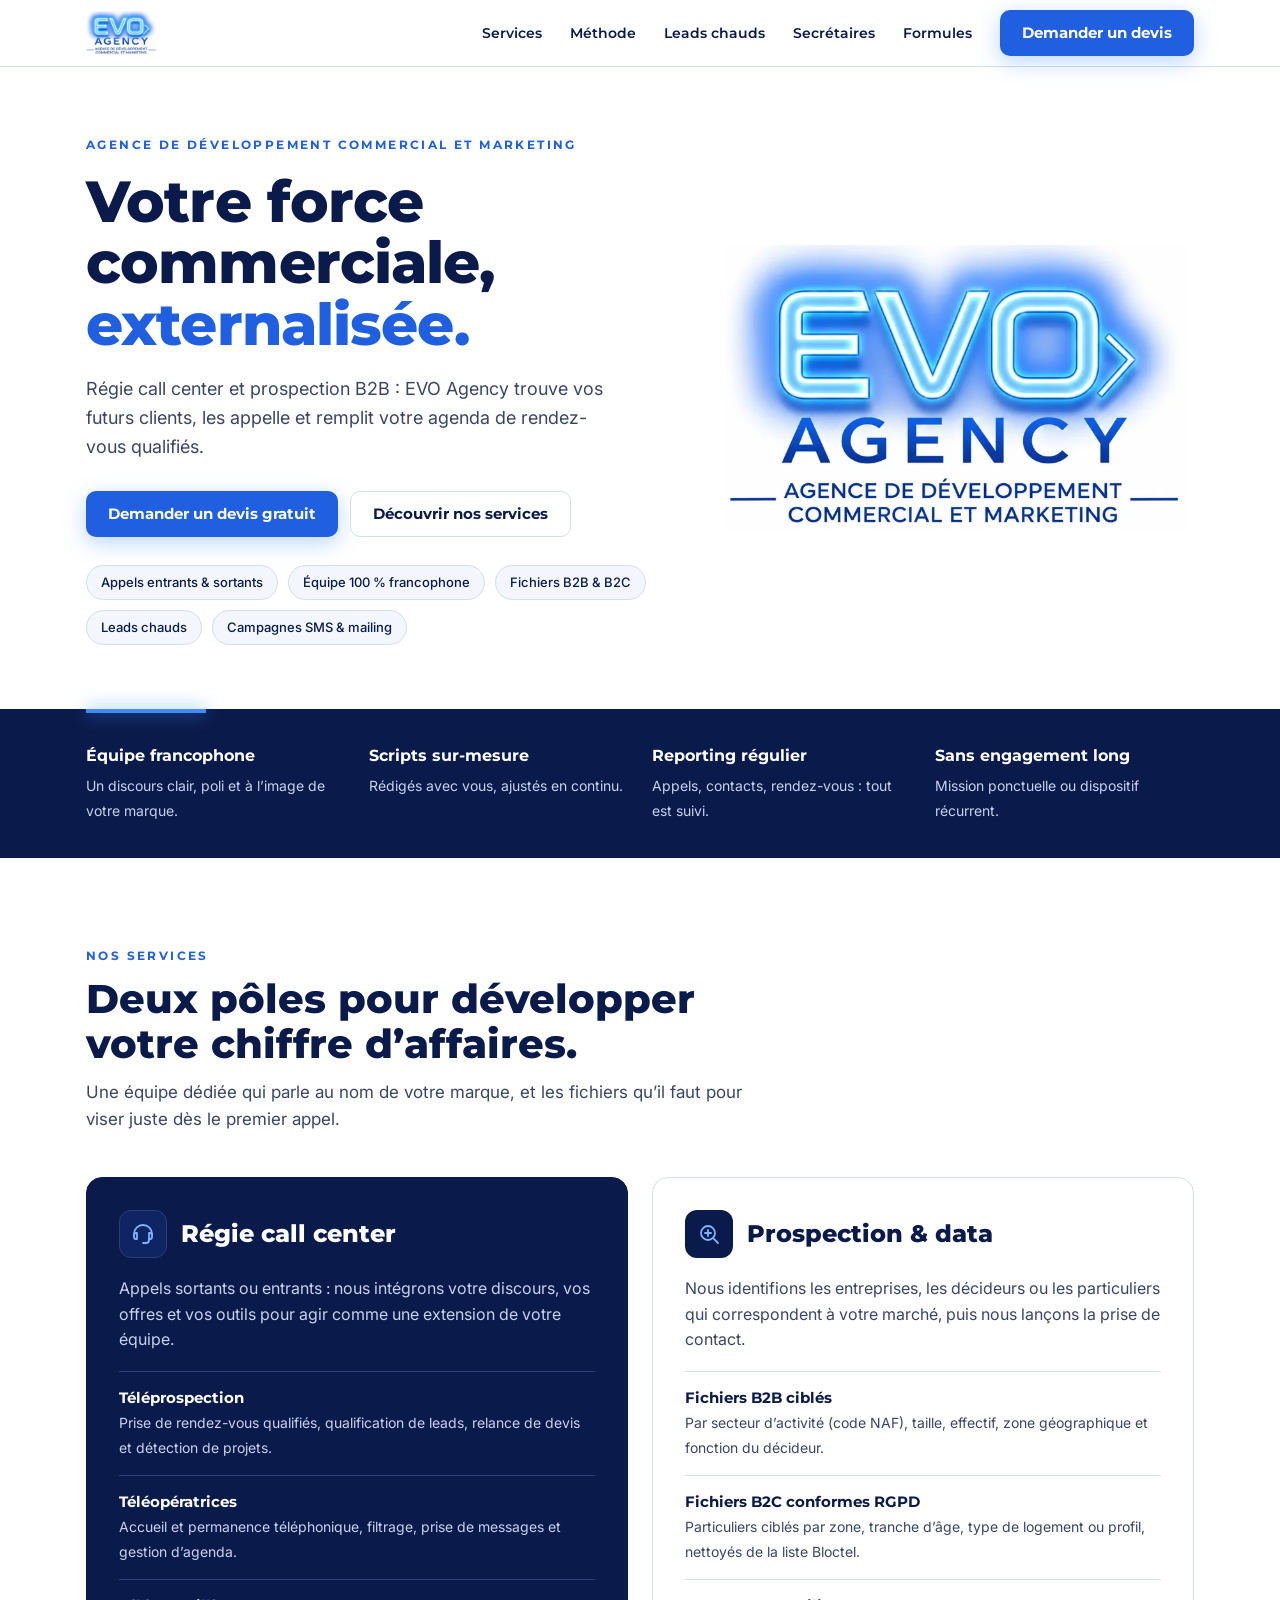
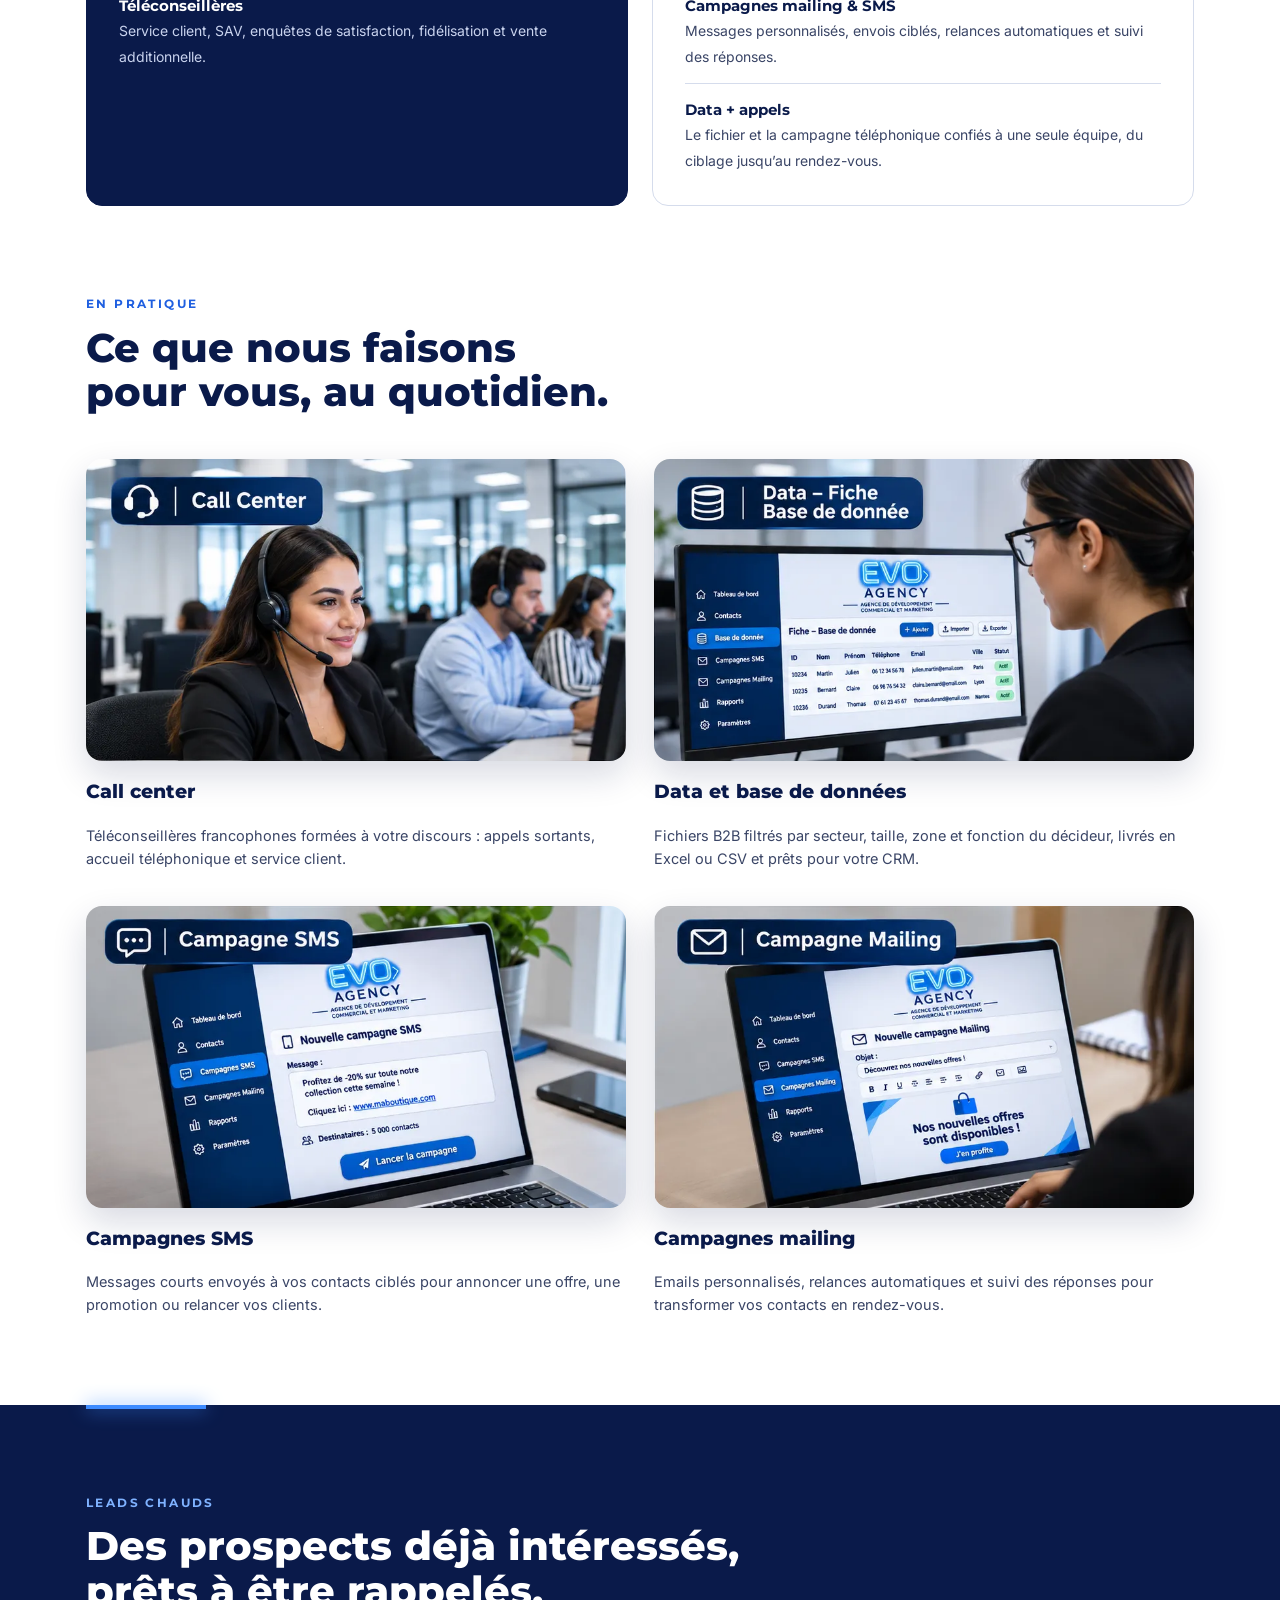
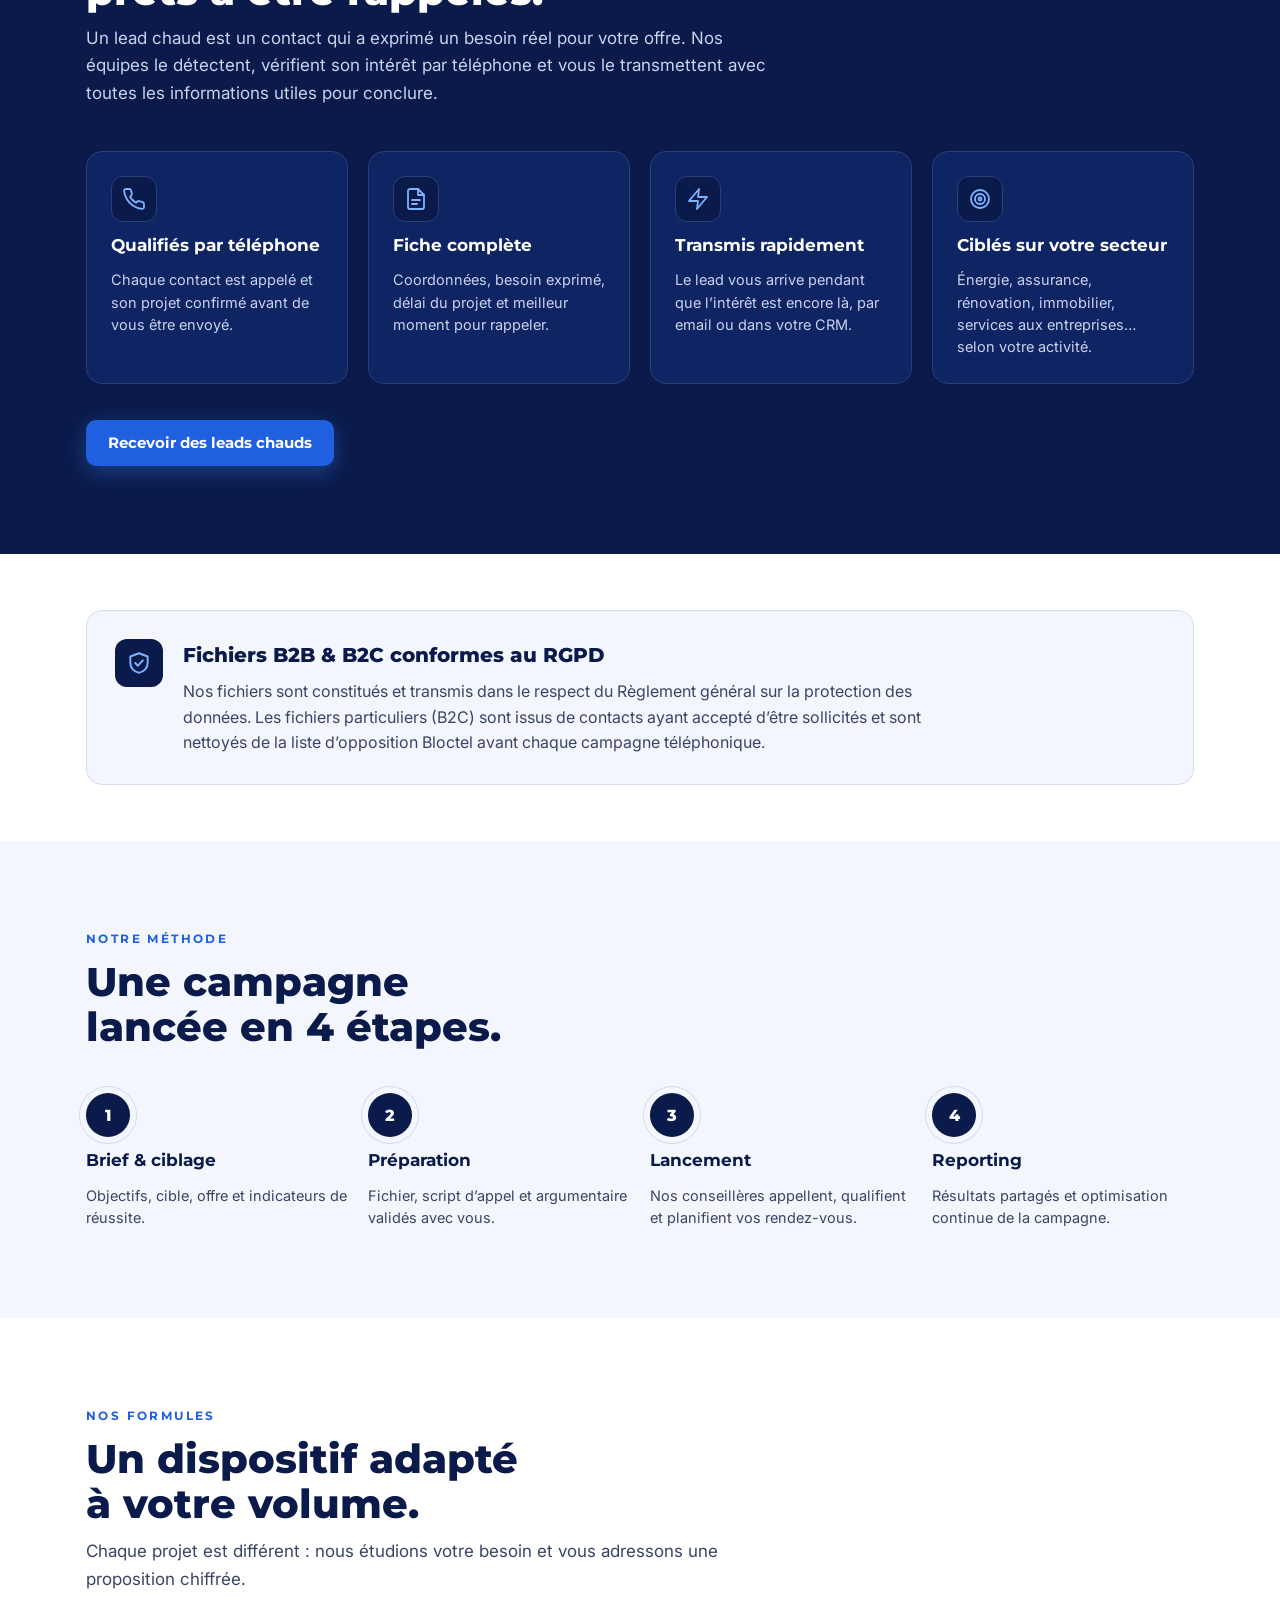
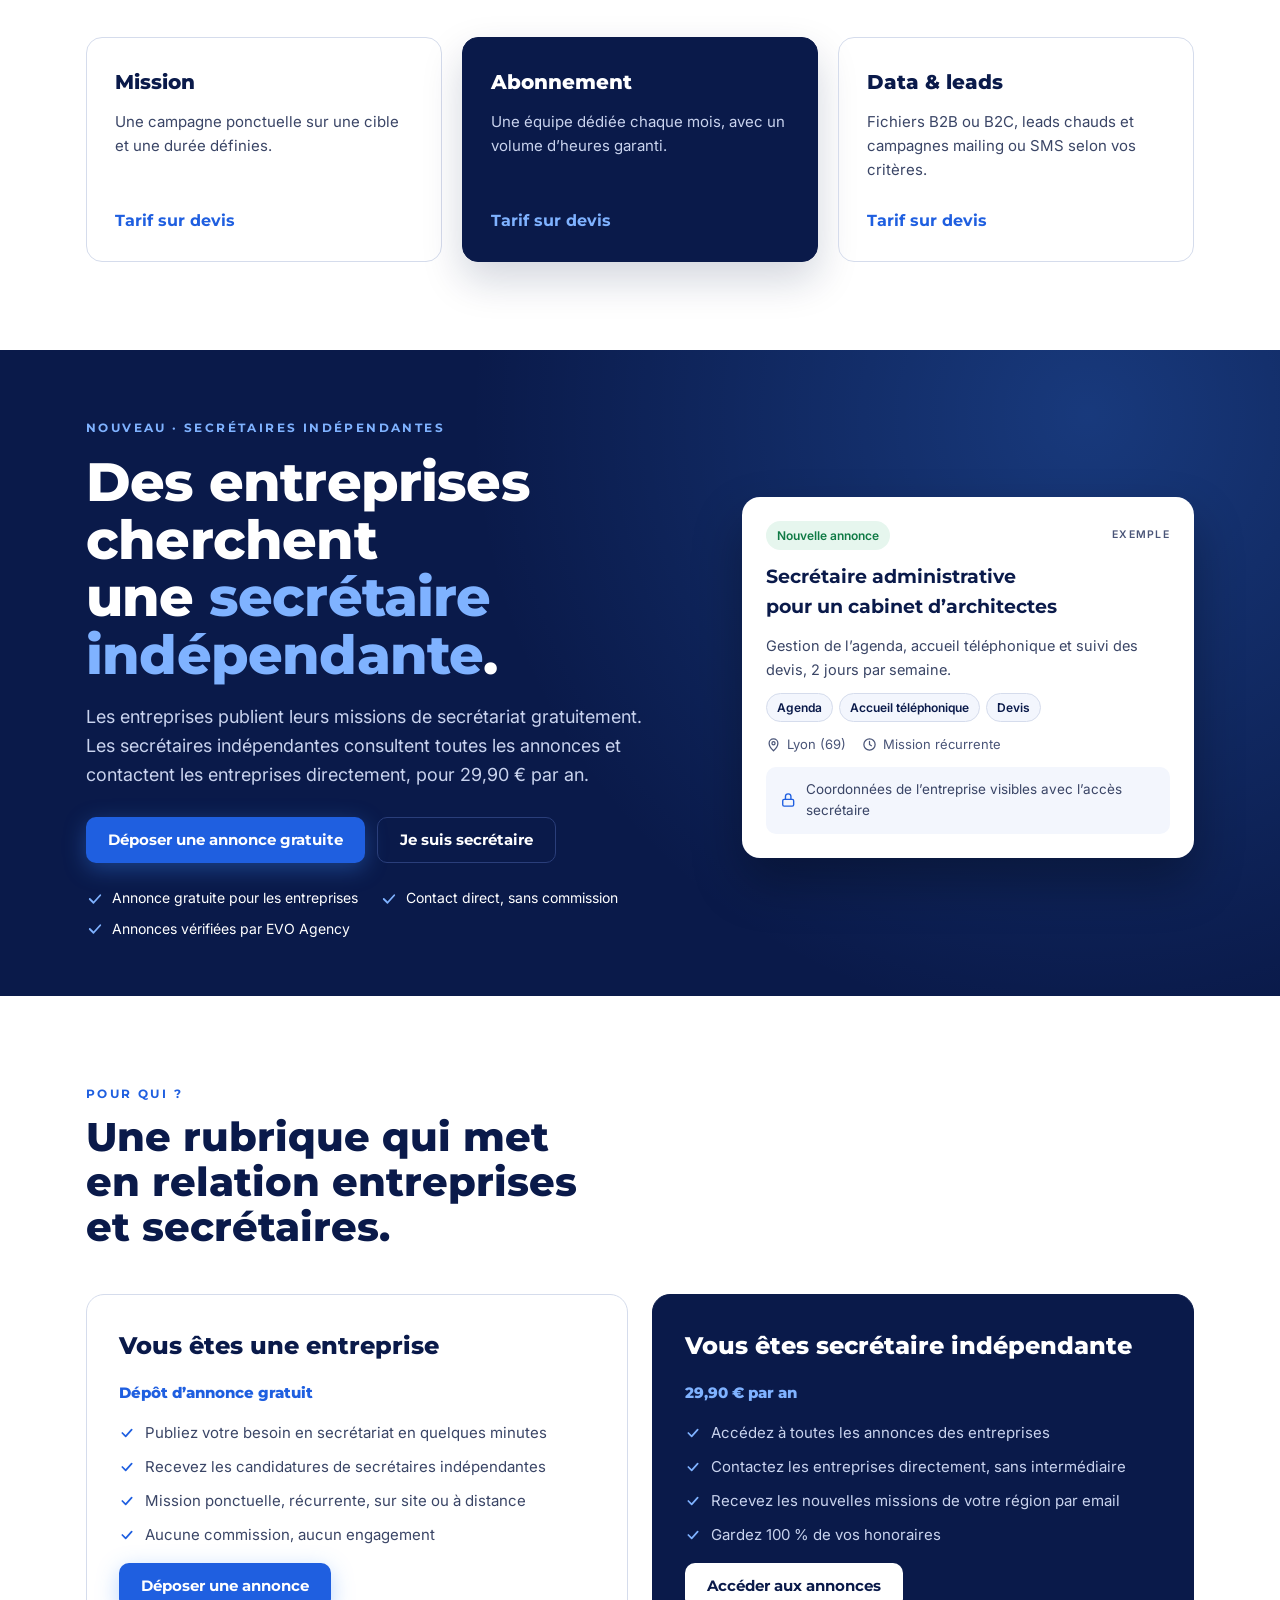
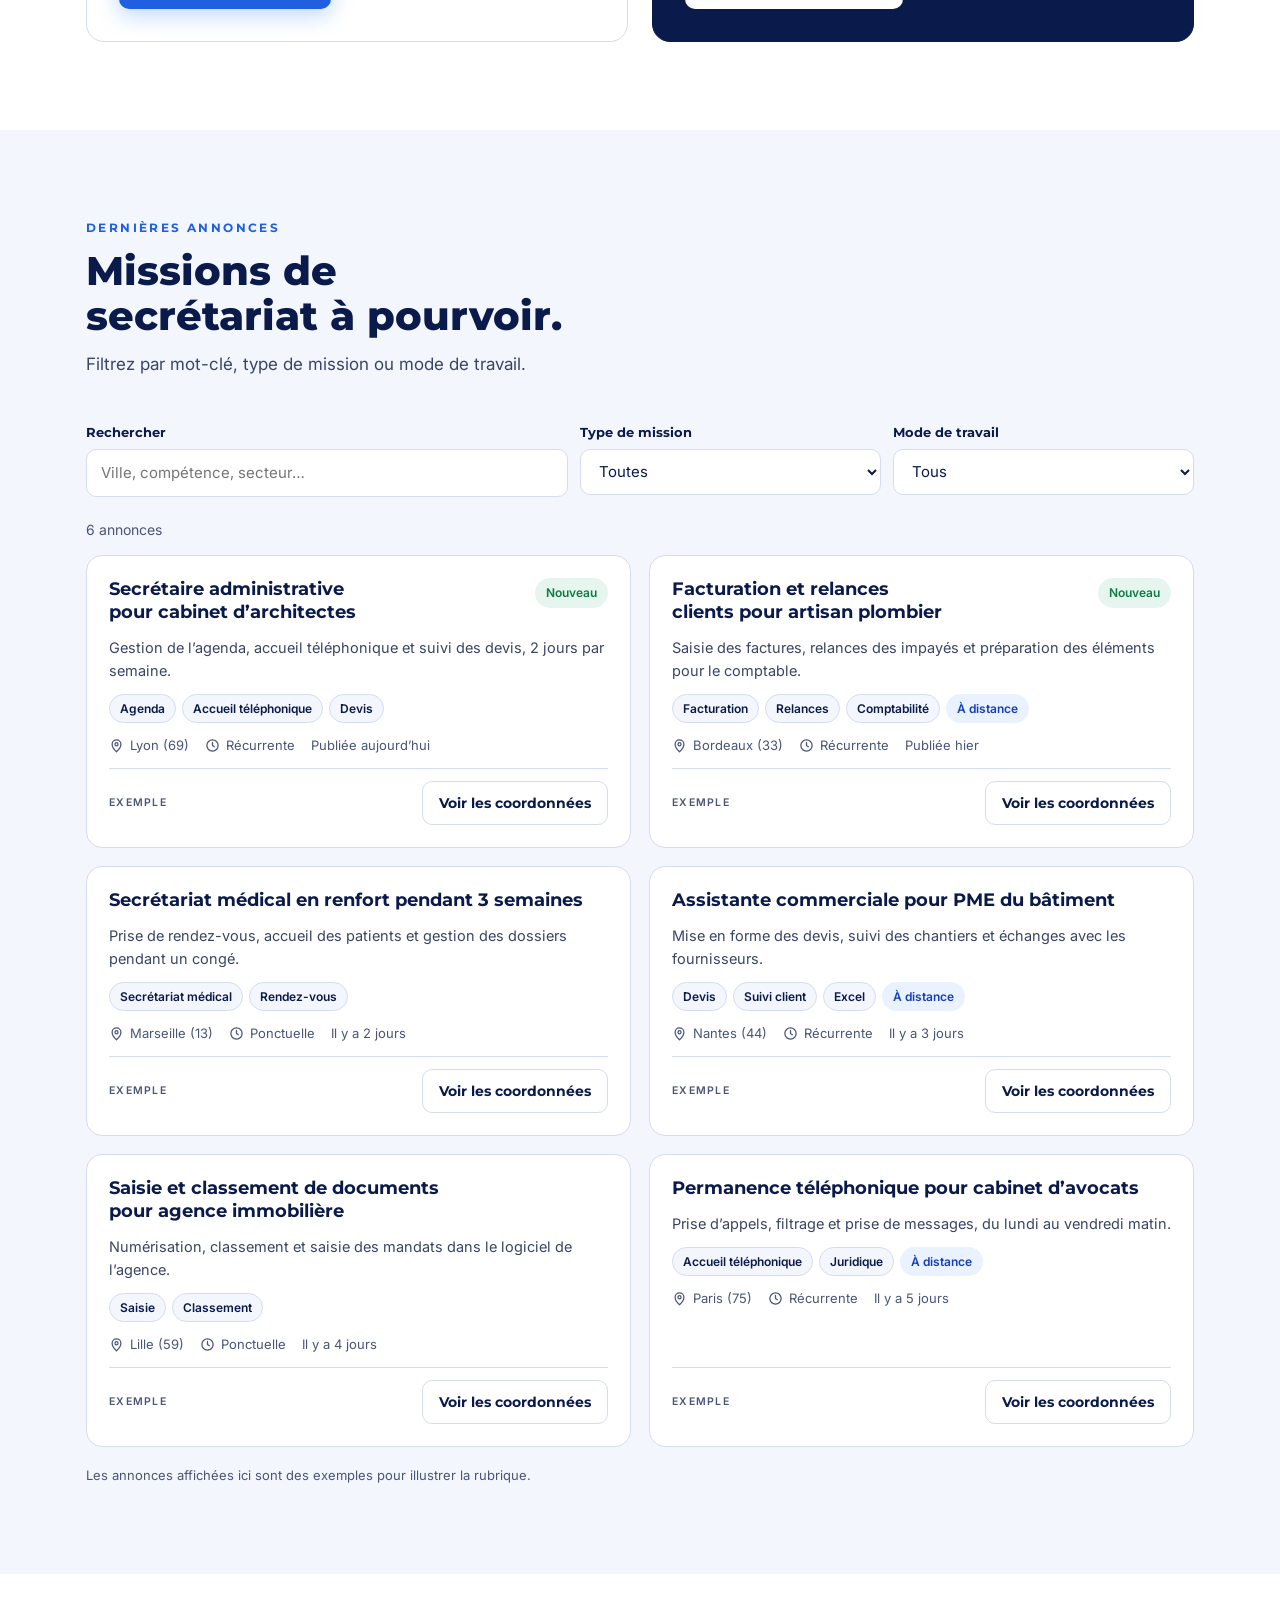
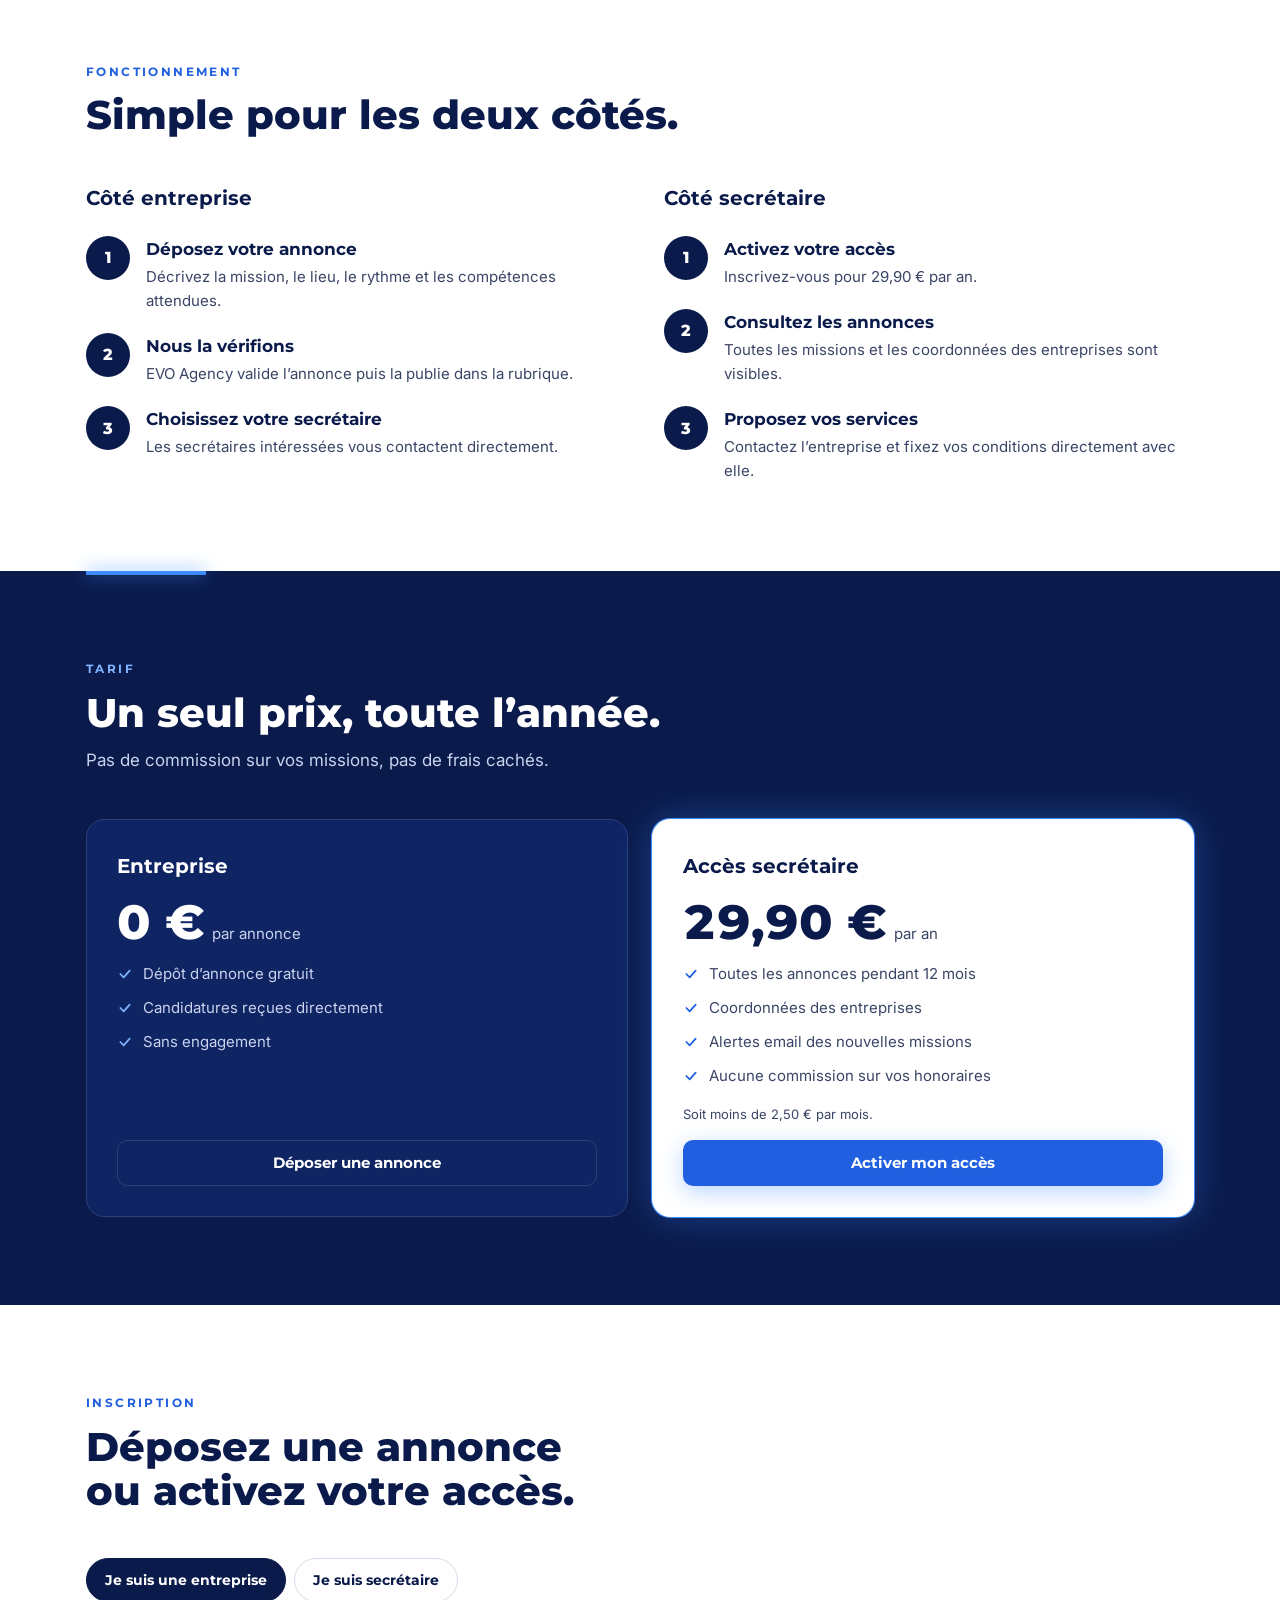
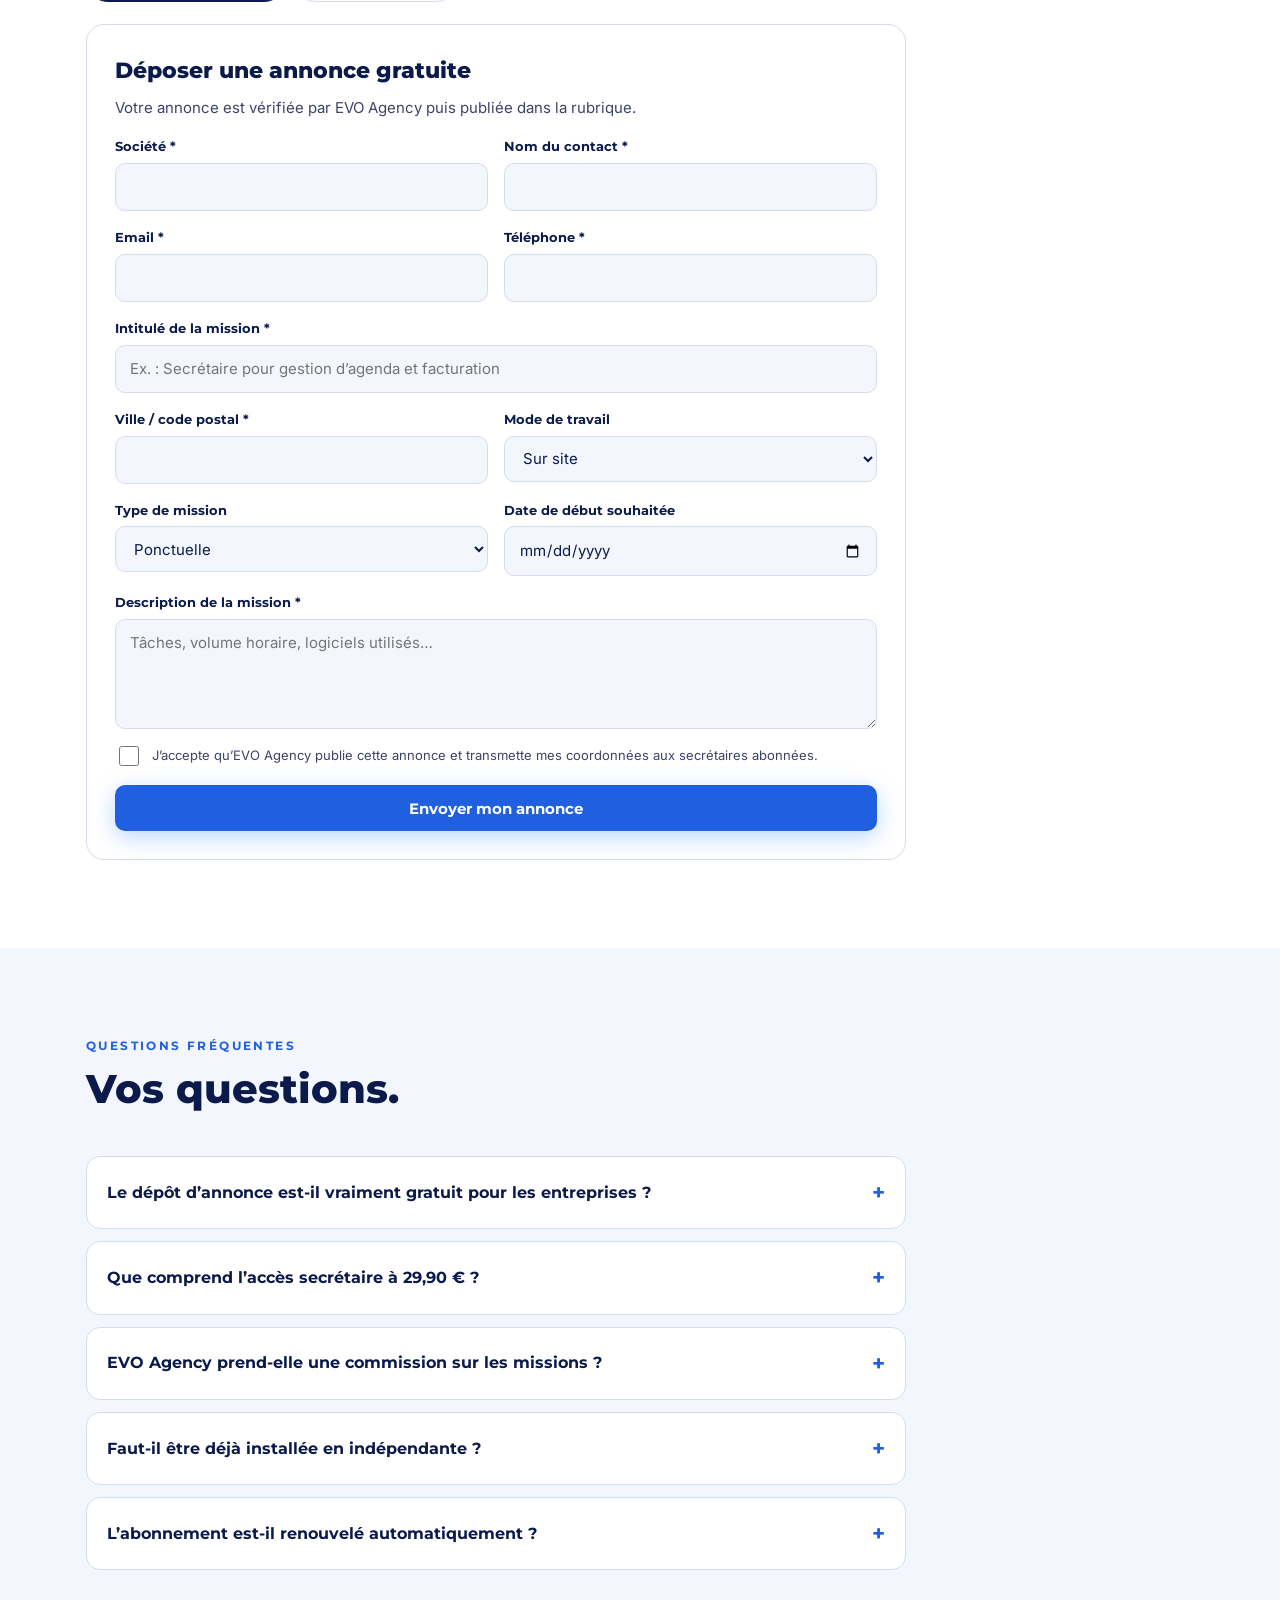
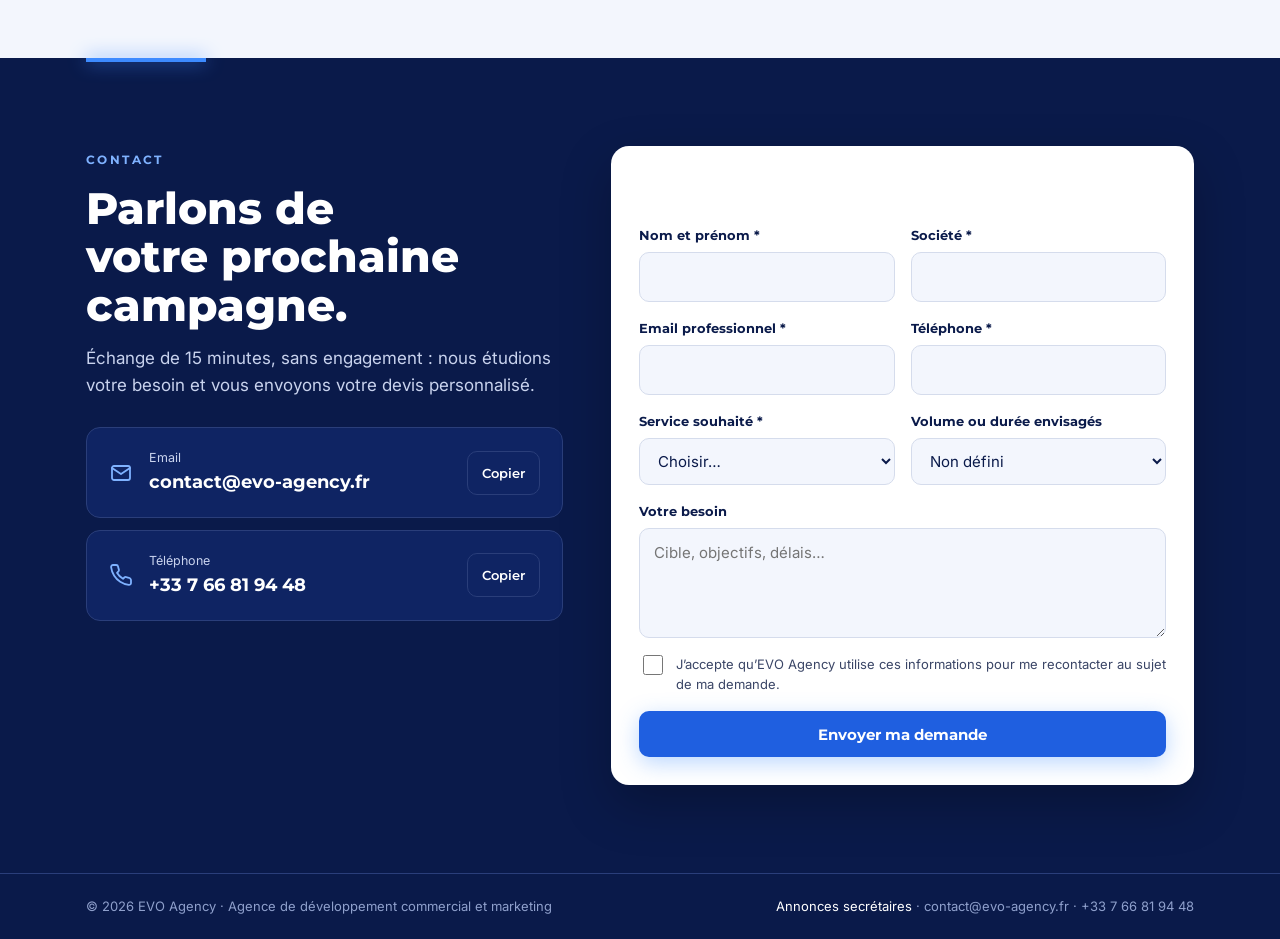
<file: EVO Agency.html>
<!doctype html><html><head><meta charset=utf8><meta name=viewport content="width=device-width,initial-scale=1,viewport-fit=cover"><style>:root{color-scheme:light;box-sizing:border-box;padding-top:env(safe-area-inset-top,0px);padding-bottom:env(safe-area-inset-bottom,0px)}html{scroll-padding-top:env(safe-area-inset-top,0px)}body{margin:0;padding:0;font:14px -apple-system,BlinkMacSystemFont,sans-serif;background:#fff;color:#000}img{max-width:100%}[hidden]:not([hidden=until-found i]){display:none!important}</style></head><body>
<title>EVO Agency</title>
<meta name="claude:viewport-fit-sides" content="cover">
<meta name="description" content="EVO Agency, agence de développement commercial : régie call center, téléprospection et prospection B2B. Tarifs sur devis.">
<link rel="preconnect" href="https://fonts.googleapis.com">
<link rel="stylesheet" href="https://fonts.googleapis.com/css2?family=Montserrat:wght@600;700;800&family=Inter:wght@400;500;600&display=swap">
<style>
/* Layout: bandes alternées blanc / bleu nuit, lueur néon du logo comme unique accent */
:root{
  --bg:#FFFFFF; --soft:#F3F6FD; --line:#D5DCEC;
  --ink:#0A1A4A; --text:#3A4566; --muted:#4A5578;
  --navy:#0A1A4A; --navy2:#0F2463; --navyline:#2A3E7A; --onnavy:#C9D3EE;
  --accent:#1F5FE0; --ok:#0F7A45; --okbg:#E6F6EE; --glow:#3D8BFF; --glowsoft:#7FB2FF; --white:#FFFFFF;
  --display:"Montserrat",system-ui,-apple-system,"Segoe UI",sans-serif;
  --body:"Inter",system-ui,-apple-system,"Segoe UI",sans-serif;
  color-scheme:light;
}
*{box-sizing:border-box}
html{scroll-behavior:smooth}
@media (prefers-reduced-motion:reduce){html{scroll-behavior:auto}*{animation:none!important;transition:none!important}}
body{background:var(--bg);color:var(--ink);font-family:var(--body);font-size:16px;line-height:1.6;margin:0}
.wrap{max-width:1140px;margin:0 auto;padding-left:max(16px,env(safe-area-inset-left,0px));padding-right:max(16px,env(safe-area-inset-right,0px))}
h1,h2,h3{font-family:var(--display);margin:0;text-wrap:balance;color:var(--ink)}
p{margin:0}
a{color:var(--accent)}
a:focus-visible,button:focus-visible{outline:3px solid var(--glow);outline-offset:3px;border-radius:6px}
.eyebrow{font-family:var(--display);font-size:12px;font-weight:700;letter-spacing:.2em;text-transform:uppercase;color:var(--accent)}

/* header */
body::before{content:"";position:fixed;inset:0 0 auto;height:env(safe-area-inset-top,0px);z-index:10;background:var(--bg)}
header{position:sticky;top:env(safe-area-inset-top,0px);z-index:9;background:rgba(255,255,255,.94);backdrop-filter:blur(8px);border-bottom:1px solid var(--line)}
.nav{display:flex;align-items:center;justify-content:space-between;gap:16px;padding-block:10px}
.nav img{height:44px;width:auto;display:block}
.links{display:flex;gap:28px;align-items:center;font-family:var(--display);font-size:14px;font-weight:600}
.links a{color:var(--ink);text-decoration:none}
.links a:hover{color:var(--accent)}
.btn{display:inline-flex;align-items:center;justify-content:center;gap:10px;min-height:46px;padding:0 22px;border-radius:10px;font-family:var(--display);font-weight:700;font-size:15px;text-decoration:none;border:0;cursor:pointer;transition:transform .15s,box-shadow .15s}
.btn-primary{background:var(--accent);color:var(--white)!important;box-shadow:0 6px 22px rgba(61,139,255,.35)}
.btn-primary:hover{transform:translateY(-1px);box-shadow:0 10px 28px rgba(61,139,255,.45)}
.btn-ghost{background:transparent;color:var(--white)!important;border:1px solid var(--navyline)}
.btn-ghost:hover{border-color:var(--glowsoft)}
@media (max-width:780px){.links a:not(.btn){display:none}.links{gap:12px}.nav img{height:36px}.links .btn{min-height:44px;padding:0 16px;font-size:14px}}

/* hero */
.hero{background:var(--bg);padding-block:64px 0}
.hero-grid{display:grid;grid-template-columns:1.1fr .9fr;gap:48px;align-items:center}
.hero h1{font-size:clamp(34px,5.2vw,58px);line-height:1.06;font-weight:800;letter-spacing:-.015em}
.hero h1 span{color:var(--accent)}
.hero p.lead{font-size:18px;color:var(--text);max-width:540px;margin-top:20px}
.hero-cta{display:flex;flex-wrap:wrap;gap:12px;margin-top:30px}
.hero-cta .btn-outline{background:var(--white);color:var(--ink)!important;border:1px solid var(--line)}
.hero-cta .btn-outline:hover{border-color:var(--accent)}
.hero-logo{display:flex;justify-content:center}
.hero-logo img{width:100%;max-width:460px;height:auto;mix-blend-mode:multiply}
.tags{display:flex;flex-wrap:wrap;gap:10px;margin-top:28px}
.tag{font-size:13px;font-weight:500;color:var(--ink);background:var(--soft);border:1px solid var(--line);border-radius:999px;padding:6px 14px}
@media (max-width:860px){.hero-grid{grid-template-columns:1fr;gap:28px}.hero-logo{order:-1}.hero-logo img{max-width:300px}.hero{padding-block:36px 0}}

/* band navy */
.band{background:var(--navy);color:var(--onnavy);position:relative}
.band h2,.band h3{color:var(--white)}
.band .eyebrow{color:var(--glowsoft)}
.glowbar{position:absolute;top:0;left:max(16px,calc((100% - 1140px)/2 + 16px));width:120px;height:4px;background:var(--glow);box-shadow:0 0 18px var(--glow)}
.strip{margin-top:64px}
.strip .wrap{display:grid;grid-template-columns:repeat(4,minmax(0,1fr));gap:24px;padding-block:34px}
.strip strong{display:block;font-family:var(--display);font-size:16px;color:var(--white);margin-bottom:4px}
.strip span{font-size:14px;line-height:1.5}
@media (max-width:860px){.strip .wrap{grid-template-columns:repeat(2,minmax(0,1fr))}}
@media (max-width:460px){.strip .wrap{grid-template-columns:1fr}}

section{padding-block:88px}
.sec-head{display:flex;flex-direction:column;gap:12px;max-width:680px;margin-bottom:44px}
.sec-head h2{font-size:clamp(28px,3.6vw,40px);line-height:1.12;font-weight:800}
.sec-head p{color:var(--text);font-size:17px}

/* pôles */
.poles{display:grid;grid-template-columns:repeat(2,minmax(0,1fr));gap:24px}
.pole{border:1px solid var(--line);border-radius:16px;padding:32px;display:flex;flex-direction:column;gap:18px;background:var(--bg)}
.pole.dark{background:var(--navy);border-color:var(--navy);color:var(--onnavy)}
.pole.dark h3{color:var(--white)}
.pole-top{display:flex;align-items:center;gap:14px}
.ico{width:48px;height:48px;border-radius:12px;display:inline-flex;align-items:center;justify-content:center;background:var(--navy);flex-shrink:0}
.pole.dark .ico{background:var(--navy2);border:1px solid var(--navyline)}
.pole h3{font-size:24px;font-weight:800}
.pole p{color:var(--text)}
.pole.dark p{color:var(--onnavy)}
.subs{display:grid;gap:14px;margin:0;padding:0;list-style:none}
.subs li{padding-top:14px;border-top:1px solid var(--line)}
.pole.dark .subs li{border-top-color:var(--navyline)}
.subs b{font-family:var(--display);font-size:15px;color:var(--ink);display:block}
.pole.dark .subs b{color:var(--white)}
.subs span{font-size:14px;line-height:1.5;color:var(--text)}
.pole.dark .subs span{color:var(--onnavy)}
@media (max-width:860px){.poles{grid-template-columns:1fr}.pole{padding:24px}}

/* méthode */
.method{background:var(--soft)}
.steps{display:grid;grid-template-columns:repeat(4,minmax(0,1fr));gap:20px;counter-reset:s;list-style:none;margin:0;padding:0}
.steps li{display:flex;flex-direction:column;gap:10px;position:relative}
.steps li::before{counter-increment:s;content:counter(s);width:44px;height:44px;border-radius:50%;background:var(--navy);color:var(--white);font-family:var(--display);font-weight:800;display:flex;align-items:center;justify-content:center;box-shadow:0 0 0 6px var(--soft),0 0 0 7px var(--line)}
.steps b{font-family:var(--display);font-size:17px}
.steps span{font-size:14.5px;color:var(--text);line-height:1.55}
@media (max-width:860px){.steps{grid-template-columns:repeat(2,minmax(0,1fr));gap:28px}}
@media (max-width:460px){.steps{grid-template-columns:1fr}}

/* formules */
.offers{display:grid;grid-template-columns:repeat(3,minmax(0,1fr));gap:20px}
.offer{border:1px solid var(--line);border-radius:16px;padding:28px;display:flex;flex-direction:column;gap:12px}
.offer.featured{background:var(--navy);border-color:var(--navy);color:var(--onnavy);box-shadow:0 18px 40px rgba(10,26,74,.18)}
.offer h3{font-size:20px;font-weight:800}
.offer.featured h3{color:var(--white)}
.offer p{font-size:15px;color:var(--text)}
.offer.featured p{color:var(--onnavy)}
.price{margin-top:auto;padding-top:14px;font-family:var(--display);font-weight:700;color:var(--accent)}
.offer.featured .price{color:var(--glowsoft)}
@media (max-width:860px){.offers{grid-template-columns:1fr}}

/* contact */
.contact{padding-block:88px}
.contact-grid{display:grid;grid-template-columns:minmax(0,.9fr) minmax(0,1.1fr);gap:48px;align-items:start}
.contact h2{font-size:clamp(30px,4vw,44px);line-height:1.1;font-weight:800}
.contact p.lead{margin-top:16px;font-size:17px;max-width:480px}
.cards{display:grid;gap:14px}
.card{display:flex;align-items:center;gap:16px;padding:20px 22px;border:1px solid var(--navyline);border-radius:14px;background:var(--navy2)}
.card .meta{display:flex;flex-direction:column;min-width:0;flex-grow:1}
.card small{font-size:12.5px;color:var(--onnavy)}
.card a.val{font-family:var(--display);font-size:18px;font-weight:700;color:var(--white);text-decoration:none;overflow-wrap:anywhere;user-select:all}
.copy{flex-shrink:0;min-height:44px;min-width:44px;padding:0 14px;border-radius:10px;border:1px solid var(--navyline);background:transparent;color:var(--white);font-family:var(--display);font-weight:600;font-size:13px;cursor:pointer}
.copy:hover{border-color:var(--glowsoft)}
@media (max-width:860px){.contact-grid{grid-template-columns:1fr;gap:28px}}

/* visuels */
.visuals{display:grid;grid-template-columns:repeat(2,minmax(0,1fr));gap:36px 28px}
.photo{display:block;width:100%;max-width:100%;height:auto;aspect-ratio:830/464;object-fit:cover;border-radius:16px;box-shadow:0 14px 34px rgba(10,26,74,.16)}
.vis{display:flex;flex-direction:column;gap:16px}
.scene{position:relative;aspect-ratio:4/3;max-width:100%;border-radius:18px;overflow:hidden;background:var(--navy);border:1px solid var(--navy)}
.scene::after{content:"";position:absolute;inset:0;background:radial-gradient(circle at 70% 20%,rgba(61,139,255,.28),transparent 55%);pointer-events:none}
.scene svg.bgart{position:absolute;inset:0;width:100%;height:100%}
.vis h3{font-size:19px;font-weight:800}
.vis p{font-size:14.5px;color:var(--text)}
.chip{position:absolute;z-index:2;background:var(--white);color:var(--ink);border-radius:12px;padding:10px 12px;font-size:12px;line-height:1.35;box-shadow:0 10px 24px rgba(0,0,0,.25);display:flex;gap:8px;align-items:center}
.chip b{font-family:var(--display);font-size:12.5px;display:block}
.dot{width:8px;height:8px;border-radius:50%;background:#1E9E5A;box-shadow:0 0 0 4px rgba(30,158,90,.18);flex-shrink:0}
.tbl{position:absolute;z-index:2;left:7%;right:7%;top:12%;background:var(--white);border-radius:12px;overflow:hidden;box-shadow:0 12px 28px rgba(0,0,0,.3);font-size:11px}
.tbl .row{display:grid;grid-template-columns:1.3fr 1fr .9fr;gap:8px;padding:7px 12px;border-top:1px solid var(--line);color:var(--ink);white-space:nowrap;overflow:hidden}
.tbl .row span{overflow:hidden;text-overflow:ellipsis}
.tbl .head{background:var(--soft);border-top:0;font-family:var(--display);font-weight:700;font-size:10px;letter-spacing:.08em;text-transform:uppercase;color:var(--muted)}
.ex{position:absolute;z-index:3;right:10px;bottom:10px;font-size:10px;font-weight:600;letter-spacing:.12em;text-transform:uppercase;color:var(--onnavy);background:rgba(10,26,74,.7);padding:4px 8px;border-radius:6px}
@media (max-width:760px){.visuals{grid-template-columns:1fr}}

/* formulaire */
.form{background:var(--white);color:var(--ink);border-radius:18px;padding:28px;display:grid;grid-template-columns:1fr 1fr;gap:16px;box-shadow:0 20px 50px rgba(0,0,0,.25)}
.field{display:flex;flex-direction:column;gap:6px;min-width:0}
.field.full{grid-column:1/-1}
.field label{font-family:var(--display);font-size:13px;font-weight:700;color:var(--ink)}
.field input,.field select,.field textarea{font:inherit;font-size:15px;color:var(--ink);background:var(--soft);border:1px solid var(--line);border-radius:10px;padding:12px 14px;min-height:46px;width:100%}
.field textarea{min-height:110px;resize:vertical}
.field input:focus,.field select:focus,.field textarea:focus{outline:none;border-color:var(--accent);box-shadow:0 0 0 3px rgba(31,95,224,.18);background:var(--white)}
.consent{grid-column:1/-1;display:flex;gap:10px;align-items:flex-start;font-size:13px;color:var(--text)}
.consent input{width:20px;height:20px;margin-top:1px;flex-shrink:0;accent-color:var(--accent)}
.form .btn{grid-column:1/-1;width:100%}
.status{grid-column:1/-1;font-size:14px;margin:0;padding:12px 14px;border-radius:10px}
.status.ok{background:#E6F6EE;color:#0F5E36}
.status.err{background:#FDECEC;color:#8A1C1C}
.hp{position:absolute;left:-9999px}
.direct{display:flex;flex-direction:column;gap:12px;margin-top:28px}
@media (max-width:560px){.form{grid-template-columns:1fr;padding:20px}}

.leads{display:grid;grid-template-columns:repeat(4,minmax(0,1fr));gap:20px}
.lead-card{border:1px solid var(--navyline);background:var(--navy2);border-radius:16px;padding:24px;display:flex;flex-direction:column;gap:10px}
.lead-card h3{font-size:17px;font-weight:700}
.lead-card p{font-size:14.5px;line-height:1.55;color:var(--onnavy)}
.lead-ico{width:46px;height:46px;border-radius:12px;display:inline-flex;align-items:center;justify-content:center;border:1px solid var(--navyline);background:var(--navy)}
@media (max-width:960px){.leads{grid-template-columns:repeat(2,minmax(0,1fr))}}
@media (max-width:520px){.leads{grid-template-columns:1fr}}
.rgpd-sec{padding-block:56px}
.rgpd{display:flex;gap:20px;align-items:flex-start;border:1px solid var(--line);border-radius:16px;padding:28px;background:var(--soft)}
.rgpd h3{font-size:20px;font-weight:800;margin-bottom:8px}
.rgpd p{color:var(--text);max-width:780px}
@media (max-width:560px){.rgpd{flex-direction:column;padding:22px}}

/* ===== Rubrique secrétaires ===== */
/* hero */
.sx-hero{background:var(--navy);color:var(--onnavy);position:relative;overflow:hidden}
.sx-hero::after{content:"";position:absolute;inset:0;background:radial-gradient(circle at 85% 10%,rgba(61,139,255,.28),transparent 50%);pointer-events:none}
.sx-hero .wrap{position:relative;z-index:1;padding-block:64px 56px;display:grid;grid-template-columns:1.15fr .85fr;gap:44px;align-items:center}
.sx-hero .sx-title{color:var(--white);font-size:clamp(32px,5vw,54px);line-height:1.07;font-weight:800;letter-spacing:-.015em}
.sx-hero .sx-title em{font-style:normal;color:var(--glowsoft)}
.sx-hero .eyebrow{color:var(--glowsoft)}
.sx-hero p.sx-lead{font-size:18px;margin-top:18px;max-width:560px}
.sx-hero-cta{display:flex;flex-wrap:wrap;gap:12px;margin-top:28px}
.sx-checks{display:flex;flex-wrap:wrap;gap:8px 22px;margin-top:24px;font-size:14px;color:var(--white)}
.sx-checks span{display:inline-flex;align-items:center;gap:8px}
.sx-checks svg{flex-shrink:0}
.sx-hero-card{background:var(--white);border-radius:18px;padding:24px;color:var(--ink);box-shadow:0 24px 50px rgba(0,0,0,.3);display:flex;flex-direction:column;gap:12px;min-width:0}
.sx-hero-card .sx-top{display:flex;justify-content:space-between;align-items:center;gap:10px;flex-wrap:wrap}
.sx-pill{display:inline-flex;align-items:center;gap:6px;font-size:12px;font-weight:600;border-radius:999px;padding:4px 10px;background:var(--soft);color:var(--ink);border:1px solid var(--line);white-space:nowrap}
.sx-pill.sx-new{background:var(--okbg);color:var(--ok);border-color:transparent}
.sx-pill.sx-remote{background:#EAF1FF;color:#1440B8;border-color:transparent}
.sx-hero-card h3{font-size:19px}
.sx-hero-card p{font-size:14.5px;color:var(--text)}
.sx-meta{display:flex;flex-wrap:wrap;gap:6px 16px;font-size:13px;color:var(--muted)}
.sx-meta span{display:inline-flex;align-items:center;gap:6px}
.sx-tags{display:flex;flex-wrap:wrap;gap:6px}
.sx-lock{display:flex;align-items:center;gap:10px;padding:12px 14px;border-radius:10px;background:var(--soft);font-size:13.5px;color:var(--text)}
.sx-ex-label{font-size:10.5px;font-weight:600;letter-spacing:.12em;text-transform:uppercase;color:var(--muted)}
@media (max-width:900px){.sx-hero .wrap{grid-template-columns:1fr;padding-block:40px}}


/* pour qui */
.sx-who{display:grid;grid-template-columns:repeat(2,minmax(0,1fr));gap:24px}
.sx-who-card{border:1px solid var(--line);border-radius:18px;padding:32px;display:flex;flex-direction:column;gap:16px}
.sx-who-card.sx-dark{background:var(--navy);border-color:var(--navy);color:var(--onnavy)}
.sx-who-card.sx-dark h3{color:var(--white)}
.sx-who-card h3{font-size:24px;font-weight:800}
.sx-who-card ul{list-style:none;margin:0;padding:0;display:grid;gap:10px}
.sx-who-card li{display:flex;gap:10px;align-items:flex-start;font-size:15px;color:var(--text)}
.sx-who-card.sx-dark li{color:var(--onnavy)}
.sx-who-card li svg{flex-shrink:0;margin-top:4px}
.sx-who-card .btn{margin-top:auto;align-self:flex-start}
.sx-price-tag{font-family:var(--display);font-weight:800;font-size:15px;color:var(--accent)}
.sx-who-card.sx-dark .sx-price-tag{color:var(--glowsoft)}
@media (max-width:820px){.sx-who{grid-template-columns:1fr}.sx-who-card{padding:24px}}

/* annonces */
.sx-board{background:var(--soft)}
.sx-filters{display:grid;grid-template-columns:1.6fr 1fr 1fr;gap:12px;margin-bottom:22px}
.sx-field{display:flex;flex-direction:column;gap:6px;min-width:0}
.sx-field label{font-family:var(--display);font-size:13px;font-weight:700;color:var(--ink)}
.sx-field input,.sx-field select,.sx-field textarea{font:inherit;font-size:15px;color:var(--ink);background:var(--white);border:1px solid var(--line);border-radius:10px;padding:11px 14px;min-height:46px;width:100%}
.sx-field textarea{min-height:110px;resize:vertical}
.sx-field input:focus,.sx-field select:focus,.sx-field textarea:focus{outline:none;border-color:var(--accent);box-shadow:0 0 0 3px rgba(31,95,224,.18)}
.sx-count{font-size:14px;color:var(--muted);margin-bottom:14px}
.sx-ads{display:grid;grid-template-columns:repeat(2,minmax(0,1fr));gap:18px}
.sx-ad{background:var(--white);border:1px solid var(--line);border-radius:16px;padding:22px;display:flex;flex-direction:column;gap:12px;min-width:0}
.sx-ad .sx-top{display:flex;justify-content:space-between;gap:10px;align-items:flex-start}
.sx-ad h3{font-size:17.5px;font-weight:700;line-height:1.3}
.sx-ad p{font-size:14.5px;color:var(--text)}
.sx-ad .sx-foot{display:flex;justify-content:space-between;align-items:center;gap:12px;flex-wrap:wrap;margin-top:auto;padding-top:12px;border-top:1px solid var(--line)}
.sx-ad .sx-foot .btn{min-height:44px;padding:0 16px;font-size:14px}
.sx-empty{grid-column:1/-1;text-align:center;padding:40px;border:1px dashed var(--line);border-radius:16px;color:var(--muted);background:var(--white)}
.sx-note{margin-top:18px;font-size:13px;color:var(--muted)}
@media (max-width:820px){.sx-filters{grid-template-columns:1fr}.sx-ads{grid-template-columns:1fr}}

/* étapes */
.sx-steps{display:grid;grid-template-columns:repeat(3,minmax(0,1fr));gap:24px;list-style:none;margin:0;padding:0;counter-reset:s}
.sx-steps li{display:flex;flex-direction:column;gap:10px}
.sx-steps li::before{counter-increment:s;content:counter(s);width:44px;height:44px;border-radius:50%;background:var(--navy);color:var(--white);font-family:var(--display);font-weight:800;display:flex;align-items:center;justify-content:center}
.sx-steps b{font-family:var(--display);font-size:17px}
.sx-steps span{font-size:15px;color:var(--text)}
.sx-steps-cols{display:grid;grid-template-columns:repeat(2,minmax(0,1fr));gap:48px}
.sx-steps-cols h3{font-size:20px;margin-bottom:22px}
.sx-steps-cols .sx-steps{grid-template-columns:1fr;gap:20px}
.sx-steps-cols .sx-steps li{flex-direction:row;align-items:flex-start;gap:16px}
.sx-steps-cols .sx-steps li::before{flex-shrink:0}
.sx-steps-cols .sx-steps li div{display:flex;flex-direction:column;gap:2px}
@media (max-width:820px){.sx-steps-cols{grid-template-columns:1fr;gap:36px}}

/* tarif */
.sx-pricing{background:var(--navy);color:var(--onnavy);position:relative}
.sx-pricing h2{color:var(--white)}
.sx-pricing .eyebrow{color:var(--glowsoft)}
.sx-pricing .sec-head p{color:var(--onnavy)}
.sx-plans{display:grid;grid-template-columns:repeat(2,minmax(0,1fr));gap:24px;align-items:stretch}
.sx-plan{border:1px solid var(--navyline);background:var(--navy2);border-radius:18px;padding:30px;display:flex;flex-direction:column;gap:16px}
.sx-plan.sx-main{background:var(--white);border-color:var(--white);color:var(--text);box-shadow:0 0 0 1px var(--glow),0 0 38px rgba(61,139,255,.35)}
.sx-plan h3{color:var(--white);font-size:20px}
.sx-plan.sx-main h3{color:var(--ink)}
.sx-amount{display:flex;align-items:baseline;gap:8px;flex-wrap:wrap}
.sx-amount strong{font-family:var(--display);font-size:48px;font-weight:800;line-height:1;color:var(--white);font-variant-numeric:tabular-nums}
.sx-plan.sx-main .sx-amount strong{color:var(--ink)}
.sx-amount span{font-size:15px}
.sx-plan ul{list-style:none;margin:0;padding:0;display:grid;gap:10px}
.sx-plan li{display:flex;gap:10px;font-size:15px}
.sx-plan li svg{flex-shrink:0;margin-top:4px}
.sx-plan .btn{margin-top:auto}
.sx-small{font-size:13px}
@media (max-width:820px){.sx-plans{grid-template-columns:1fr}.sx-plan{padding:24px}}

/* formulaires */
.forms{display:grid;grid-template-columns:repeat(2,minmax(0,1fr));gap:24px;align-items:start}
.sx-tabs{display:flex;gap:8px;margin-bottom:22px;flex-wrap:wrap}
.sx-tab{min-height:44px;padding:0 18px;border-radius:999px;border:1px solid var(--line);background:var(--white);font-family:var(--display);font-weight:700;font-size:14px;color:var(--ink);cursor:pointer}
.sx-tab[aria-selected="true"]{background:var(--navy);border-color:var(--navy);color:var(--white)}
.sx-form{background:var(--white);border:1px solid var(--line);border-radius:18px;padding:28px;display:grid;grid-template-columns:1fr 1fr;gap:16px;max-width:820px}
.sx-form h3{grid-column:1/-1;font-size:22px;font-weight:800}
.sx-form .sx-sub{grid-column:1/-1;color:var(--text);font-size:15px;margin-top:-8px}
.sx-full{grid-column:1/-1}
.sx-form .sx-field input,.sx-form .sx-field select,.sx-form .sx-field textarea{background:var(--soft)}
.sx-form .sx-field input:focus,.sx-form .sx-field select:focus,.sx-form .sx-field textarea:focus{background:var(--white)}
.sx-consent{grid-column:1/-1;display:flex;gap:10px;align-items:flex-start;font-size:13px;color:var(--text)}
.sx-consent input{width:20px;height:20px;margin-top:1px;flex-shrink:0;accent-color:var(--accent)}
.sx-form .btn{grid-column:1/-1;width:100%}
.sx-status{grid-column:1/-1;font-size:14px;padding:12px 14px;border-radius:10px}
.sx-status.sx-ok{background:var(--okbg);color:var(--ok)}
.sx-status.sx-err{background:#FDECEC;color:#8A1C1C}
.sx-hp{position:absolute;left:-9999px}
@media (max-width:560px){.sx-form{grid-template-columns:1fr;padding:20px}}

/* faq */
.sx-faq{display:grid;gap:12px;max-width:820px}
.sx-faq details{border:1px solid var(--line);border-radius:14px;padding:4px 20px;background:var(--white)}
.sx-faq summary{cursor:pointer;font-family:var(--display);font-weight:700;font-size:16px;padding:14px 0;list-style:none;display:flex;justify-content:space-between;gap:12px;min-height:44px;align-items:center}
.sx-faq summary::-webkit-details-marker{display:none}
.sx-faq summary::after{content:"+";font-size:22px;color:var(--accent);flex-shrink:0}
.sx-faq details[open] summary::after{content:"–"}
.sx-faq details p{padding-bottom:16px;color:var(--text);font-size:15px}


.sx-btn-outline{background:var(--white);color:var(--ink)!important;border:1px solid var(--line)}
.sx-btn-outline:hover{border-color:var(--accent)}
.sx-btn-light{background:var(--white);color:var(--ink)!important}
.sx-btn-light:hover{transform:translateY(-1px)}

footer{background:var(--navy);border-top:1px solid var(--navyline);color:#8FA0CC;font-size:13px}
footer .wrap{display:flex;flex-wrap:wrap;justify-content:space-between;gap:12px;padding-block:22px}
</style>

<header>
  <div class="wrap nav">
    <a href="#top" aria-label="EVO Agency, accueil"><img src="[data-uri]" alt="EVO Agency"></a>
    <nav class="links" aria-label="Navigation principale">
      <a href="#services">Services</a>
      <a href="#methode">Méthode</a>
      <a href="#leads">Leads chauds</a>
      <a href="#secretaires">Secrétaires</a>
      <a href="#formules">Formules</a>
      <a class="btn btn-primary" href="#contact">Demander un devis</a>
    </nav>
  </div>
</header>

<main id="top">
  <div class="hero">
    <div class="wrap hero-grid">
      <div>
        <span class="eyebrow">Agence de développement commercial et marketing</span>
        <h1 style="margin-top:14px">Votre force commerciale, <span>externalisée.</span></h1>
        <p class="lead">Régie call center et prospection B2B : EVO Agency trouve vos futurs clients, les appelle et remplit votre agenda de rendez-vous qualifiés.</p>
        <div class="hero-cta">
          <a class="btn btn-primary" href="#contact">Demander un devis gratuit</a>
          <a class="btn btn-outline" href="#services">Découvrir nos services</a>
        </div>
        <div class="tags">
          <span class="tag">Appels entrants &amp; sortants</span>
          <span class="tag">Équipe 100 % francophone</span>
          <span class="tag">Fichiers B2B &amp; B2C</span>
          <span class="tag">Leads chauds</span>
          <span class="tag">Campagnes SMS &amp; mailing</span>
        </div>
      </div>
      <div class="hero-logo"><img src="[data-uri]" alt="EVO Agency, agence de développement commercial et marketing"></div>
    </div>

    <div class="band strip">
      <div class="glowbar" aria-hidden="true"></div>
      <div class="wrap">
        <div><strong>Équipe francophone</strong><span>Un discours clair, poli et à l’image de votre marque.</span></div>
        <div><strong>Scripts sur-mesure</strong><span>Rédigés avec vous, ajustés en continu.</span></div>
        <div><strong>Reporting régulier</strong><span>Appels, contacts, rendez-vous : tout est suivi.</span></div>
        <div><strong>Sans engagement long</strong><span>Mission ponctuelle ou dispositif récurrent.</span></div>
      </div>
    </div>
  </div>

  <section id="services">
    <div class="wrap">
      <div class="sec-head">
        <span class="eyebrow">Nos services</span>
        <h2>Deux pôles pour développer votre chiffre d’affaires.</h2>
        <p>Une équipe dédiée qui parle au nom de votre marque, et les fichiers qu’il faut pour viser juste dès le premier appel.</p>
      </div>
      <div class="poles">
        <article class="pole dark">
          <div class="pole-top">
            <span class="ico"><svg aria-hidden="true" width="24" height="24" viewBox="0 0 24 24" fill="none" stroke="#7FB2FF" stroke-width="1.8" stroke-linecap="round" stroke-linejoin="round"><path d="M3 14v-2a9 9 0 0 1 18 0v2"/><path d="M21 15a2 2 0 0 1-2 2h-1v-6h1a2 2 0 0 1 2 2z"/><path d="M3 15a2 2 0 0 0 2 2h1v-6H5a2 2 0 0 0-2 2z"/><path d="M18 17v1a3 3 0 0 1-3 3h-3"/></svg></span>
            <h3>Régie call center</h3>
          </div>
          <p>Appels sortants ou entrants : nous intégrons votre discours, vos offres et vos outils pour agir comme une extension de votre équipe.</p>
          <ul class="subs">
            <li><b>Téléprospection</b><span>Prise de rendez-vous qualifiés, qualification de leads, relance de devis et détection de projets.</span></li>
            <li><b>Téléopératrices</b><span>Accueil et permanence téléphonique, filtrage, prise de messages et gestion d’agenda.</span></li>
            <li><b>Téléconseillères</b><span>Service client, SAV, enquêtes de satisfaction, fidélisation et vente additionnelle.</span></li>
          </ul>
        </article>
        <article class="pole">
          <div class="pole-top">
            <span class="ico"><svg aria-hidden="true" width="24" height="24" viewBox="0 0 24 24" fill="none" stroke="#7FB2FF" stroke-width="1.8" stroke-linecap="round" stroke-linejoin="round"><circle cx="11" cy="11" r="7"/><path d="M21 21l-4.3-4.3"/><path d="M8 11h6M11 8v6"/></svg></span>
            <h3>Prospection &amp; data</h3>
          </div>
          <p>Nous identifions les entreprises, les décideurs ou les particuliers qui correspondent à votre marché, puis nous lançons la prise de contact.</p>
          <ul class="subs">
            <li><b>Fichiers B2B ciblés</b><span>Par secteur d’activité (code NAF), taille, effectif, zone géographique et fonction du décideur.</span></li>
            <li><b>Fichiers B2C conformes RGPD</b><span>Particuliers ciblés par zone, tranche d’âge, type de logement ou profil, nettoyés de la liste Bloctel.</span></li>
            <li><b>Campagnes mailing &amp; SMS</b><span>Messages personnalisés, envois ciblés, relances automatiques et suivi des réponses.</span></li>
            <li><b>Data + appels</b><span>Le fichier et la campagne téléphonique confiés à une seule équipe, du ciblage jusqu’au rendez-vous.</span></li>
          </ul>
        </article>
      </div>
    </div>
  </section>

  <section id="images" style="padding-top:0">
    <div class="wrap">
      <div class="sec-head">
        <span class="eyebrow">En pratique</span>
        <h2>Ce que nous faisons pour vous, au quotidien.</h2>
      </div>
      <div class="visuals">
        <div class="vis">
          <img class="photo" src="[data-uri]" alt="Équipe de téléconseillers avec casques en plein appel" loading="lazy" width="830" height="464">
          <h3>Call center</h3>
          <p>Téléconseillères francophones formées à votre discours : appels sortants, accueil téléphonique et service client.</p>
        </div>
        <div class="vis">
          <img class="photo" src="[data-uri]" alt="Fiche base de données EVO Agency affichée sur écran" loading="lazy" width="830" height="464">
          <h3>Data et base de données</h3>
          <p>Fichiers B2B filtrés par secteur, taille, zone et fonction du décideur, livrés en Excel ou CSV et prêts pour votre CRM.</p>
        </div>
        <div class="vis">
          <img class="photo" src="[data-uri]" alt="Création d’une campagne SMS sur ordinateur portable" loading="lazy" width="830" height="464">
          <h3>Campagnes SMS</h3>
          <p>Messages courts envoyés à vos contacts ciblés pour annoncer une offre, une promotion ou relancer vos clients.</p>
        </div>
        <div class="vis">
          <img class="photo" src="[data-uri]" alt="Création d’une campagne emailing sur ordinateur portable" loading="lazy" width="830" height="464">
          <h3>Campagnes mailing</h3>
          <p>Emails personnalisés, relances automatiques et suivi des réponses pour transformer vos contacts en rendez-vous.</p>
        </div>
      </div>
    </div>
  </section>

  <section id="leads" class="band">
    <div class="glowbar" aria-hidden="true"></div>
    <div class="wrap">
      <div class="sec-head">
        <span class="eyebrow">Leads chauds</span>
        <h2>Des prospects déjà intéressés, prêts à être rappelés.</h2>
        <p style="color:var(--onnavy)">Un lead chaud est un contact qui a exprimé un besoin réel pour votre offre. Nos équipes le détectent, vérifient son intérêt par téléphone et vous le transmettent avec toutes les informations utiles pour conclure.</p>
      </div>
      <div class="leads">
        <div class="lead-card">
          <span class="lead-ico"><svg aria-hidden="true" width="24" height="24" viewBox="0 0 24 24" fill="none" stroke="#7FB2FF" stroke-width="1.8" stroke-linecap="round" stroke-linejoin="round"><path d="M22 16.9v3a2 2 0 0 1-2.2 2 19.8 19.8 0 0 1-8.6-3.1 19.5 19.5 0 0 1-6-6A19.8 19.8 0 0 1 2.1 4.2 2 2 0 0 1 4.1 2h3a2 2 0 0 1 2 1.7c.1.9.4 1.8.7 2.7a2 2 0 0 1-.5 2.1L8 9.8a16 16 0 0 0 6 6l1.3-1.3a2 2 0 0 1 2.1-.4c.9.3 1.8.6 2.7.7a2 2 0 0 1 1.7 2z"/></svg></span>
          <h3>Qualifiés par téléphone</h3>
          <p>Chaque contact est appelé et son projet confirmé avant de vous être envoyé.</p>
        </div>
        <div class="lead-card">
          <span class="lead-ico"><svg aria-hidden="true" width="24" height="24" viewBox="0 0 24 24" fill="none" stroke="#7FB2FF" stroke-width="1.8" stroke-linecap="round" stroke-linejoin="round"><path d="M14 2H6a2 2 0 0 0-2 2v16a2 2 0 0 0 2 2h12a2 2 0 0 0 2-2V8z"/><path d="M14 2v6h6M8 13h8M8 17h5"/></svg></span>
          <h3>Fiche complète</h3>
          <p>Coordonnées, besoin exprimé, délai du projet et meilleur moment pour rappeler.</p>
        </div>
        <div class="lead-card">
          <span class="lead-ico"><svg aria-hidden="true" width="24" height="24" viewBox="0 0 24 24" fill="none" stroke="#7FB2FF" stroke-width="1.8" stroke-linecap="round" stroke-linejoin="round"><path d="M13 2L3 14h9l-1 8 10-12h-9z"/></svg></span>
          <h3>Transmis rapidement</h3>
          <p>Le lead vous arrive pendant que l’intérêt est encore là, par email ou dans votre CRM.</p>
        </div>
        <div class="lead-card">
          <span class="lead-ico"><svg aria-hidden="true" width="24" height="24" viewBox="0 0 24 24" fill="none" stroke="#7FB2FF" stroke-width="1.8" stroke-linecap="round" stroke-linejoin="round"><circle cx="12" cy="12" r="9"/><circle cx="12" cy="12" r="5"/><circle cx="12" cy="12" r="1.5"/></svg></span>
          <h3>Ciblés sur votre secteur</h3>
          <p>Énergie, assurance, rénovation, immobilier, services aux entreprises… selon votre activité.</p>
        </div>
      </div>
      <div class="hero-cta" style="margin-top:36px"><a class="btn btn-primary" href="#contact">Recevoir des leads chauds</a></div>
    </div>
  </section>

  <section class="rgpd-sec">
    <div class="wrap">
      <div class="rgpd">
        <span class="ico"><svg aria-hidden="true" width="26" height="26" viewBox="0 0 24 24" fill="none" stroke="#7FB2FF" stroke-width="1.8" stroke-linecap="round" stroke-linejoin="round"><path d="M12 3l8 3v6c0 4.5-3.4 8.3-8 9-4.6-.7-8-4.5-8-9V6z"/><path d="M8.5 12l2.5 2.5 4.5-5"/></svg></span>
        <div>
          <h3>Fichiers B2B &amp; B2C conformes au RGPD</h3>
          <p>Nos fichiers sont constitués et transmis dans le respect du Règlement général sur la protection des données. Les fichiers particuliers (B2C) sont issus de contacts ayant accepté d’être sollicités et sont nettoyés de la liste d’opposition Bloctel avant chaque campagne téléphonique.</p>
        </div>
      </div>
    </div>
  </section>

  <section id="methode" class="method">
    <div class="wrap">
      <div class="sec-head">
        <span class="eyebrow">Notre méthode</span>
        <h2>Une campagne lancée en 4 étapes.</h2>
      </div>
      <ol class="steps">
        <li><b>Brief &amp; ciblage</b><span>Objectifs, cible, offre et indicateurs de réussite.</span></li>
        <li><b>Préparation</b><span>Fichier, script d’appel et argumentaire validés avec vous.</span></li>
        <li><b>Lancement</b><span>Nos conseillères appellent, qualifient et planifient vos rendez-vous.</span></li>
        <li><b>Reporting</b><span>Résultats partagés et optimisation continue de la campagne.</span></li>
      </ol>
    </div>
  </section>

  <section id="formules">
    <div class="wrap">
      <div class="sec-head">
        <span class="eyebrow">Nos formules</span>
        <h2>Un dispositif adapté à votre volume.</h2>
        <p>Chaque projet est différent : nous étudions votre besoin et vous adressons une proposition chiffrée.</p>
      </div>
      <div class="offers">
        <div class="offer"><h3>Mission</h3><p>Une campagne ponctuelle sur une cible et une durée définies.</p><span class="price">Tarif sur devis</span></div>
        <div class="offer featured"><h3>Abonnement</h3><p>Une équipe dédiée chaque mois, avec un volume d’heures garanti.</p><span class="price">Tarif sur devis</span></div>
        <div class="offer"><h3>Data &amp; leads</h3><p>Fichiers B2B ou B2C, leads chauds et campagnes mailing ou SMS selon vos critères.</p><span class="price">Tarif sur devis</span></div>
      </div>
    </div>
  </section>

  <div id="secretaires">
  <div class="sx-hero">
    <div class="wrap">
      <div>
        <span class="eyebrow">Nouveau · Secrétaires indépendantes</span>
        <h2 class="sx-title" style="margin-top:14px">Des entreprises cherchent une <em>secrétaire indépendante</em>.</h2>
        <p class="sx-lead">Les entreprises publient leurs missions de secrétariat gratuitement. Les secrétaires indépendantes consultent toutes les annonces et contactent les entreprises directement, pour 29,90 € par an.</p>
        <div class="sx-hero-cta">
          <a class="btn btn-primary" href="#sx-inscription" data-tab="entreprise">Déposer une annonce gratuite</a>
          <a class="btn btn-ghost" href="#sx-inscription" data-tab="secretaire">Je suis secrétaire</a>
        </div>
        <div class="sx-checks">
          <span><svg aria-hidden="true" width="18" height="18" viewBox="0 0 24 24" fill="none" stroke="#7FB2FF" stroke-width="2.4" stroke-linecap="round" stroke-linejoin="round"><path d="M5 12l5 5 9-10"/></svg>Annonce gratuite pour les entreprises</span>
          <span><svg aria-hidden="true" width="18" height="18" viewBox="0 0 24 24" fill="none" stroke="#7FB2FF" stroke-width="2.4" stroke-linecap="round" stroke-linejoin="round"><path d="M5 12l5 5 9-10"/></svg>Contact direct, sans commission</span>
          <span><svg aria-hidden="true" width="18" height="18" viewBox="0 0 24 24" fill="none" stroke="#7FB2FF" stroke-width="2.4" stroke-linecap="round" stroke-linejoin="round"><path d="M5 12l5 5 9-10"/></svg>Annonces vérifiées par EVO Agency</span>
        </div>
      </div>
      <article class="sx-hero-card" aria-label="Exemple d’annonce">
        <div class="sx-top"><span class="sx-pill sx-new">Nouvelle annonce</span><span class="sx-ex-label">Exemple</span></div>
        <h3>Secrétaire administrative pour un cabinet d’architectes</h3>
        <p>Gestion de l’agenda, accueil téléphonique et suivi des devis, 2 jours par semaine.</p>
        <div class="sx-tags"><span class="sx-pill">Agenda</span><span class="sx-pill">Accueil téléphonique</span><span class="sx-pill">Devis</span></div>
        <div class="sx-meta">
          <span><svg aria-hidden="true" width="15" height="15" viewBox="0 0 24 24" fill="none" stroke="currentColor" stroke-width="2" stroke-linecap="round" stroke-linejoin="round"><path d="M12 22s7-6.2 7-12a7 7 0 0 0-14 0c0 5.8 7 12 7 12z"/><circle cx="12" cy="10" r="2.5"/></svg>Lyon (69)</span>
          <span><svg aria-hidden="true" width="15" height="15" viewBox="0 0 24 24" fill="none" stroke="currentColor" stroke-width="2" stroke-linecap="round" stroke-linejoin="round"><circle cx="12" cy="12" r="9"/><path d="M12 7v5l3 2"/></svg>Mission récurrente</span>
        </div>
        <div class="sx-lock"><svg aria-hidden="true" width="18" height="18" viewBox="0 0 24 24" fill="none" stroke="#1F5FE0" stroke-width="2" stroke-linecap="round" stroke-linejoin="round"><rect x="4" y="11" width="16" height="10" rx="2"/><path d="M8 11V7a4 4 0 0 1 8 0v4"/></svg>Coordonnées de l’entreprise visibles avec l’accès secrétaire</div>
      </article>
    </div>
  </div>

  <section id="sx-pour-qui">
    <div class="wrap">
      <div class="sec-head">
        <span class="eyebrow">Pour qui ?</span>
        <h2>Une rubrique qui met en relation entreprises et secrétaires.</h2>
      </div>
      <div class="sx-who">
        <article class="sx-who-card">
          <h3>Vous êtes une entreprise</h3>
          <span class="sx-price-tag">Dépôt d’annonce gratuit</span>
          <ul>
            <li><svg aria-hidden="true" width="16" height="16" viewBox="0 0 24 24" fill="none" stroke="#1F5FE0" stroke-width="2.6" stroke-linecap="round" stroke-linejoin="round"><path d="M5 12l5 5 9-10"/></svg>Publiez votre besoin en secrétariat en quelques minutes</li>
            <li><svg aria-hidden="true" width="16" height="16" viewBox="0 0 24 24" fill="none" stroke="#1F5FE0" stroke-width="2.6" stroke-linecap="round" stroke-linejoin="round"><path d="M5 12l5 5 9-10"/></svg>Recevez les candidatures de secrétaires indépendantes</li>
            <li><svg aria-hidden="true" width="16" height="16" viewBox="0 0 24 24" fill="none" stroke="#1F5FE0" stroke-width="2.6" stroke-linecap="round" stroke-linejoin="round"><path d="M5 12l5 5 9-10"/></svg>Mission ponctuelle, récurrente, sur site ou à distance</li>
            <li><svg aria-hidden="true" width="16" height="16" viewBox="0 0 24 24" fill="none" stroke="#1F5FE0" stroke-width="2.6" stroke-linecap="round" stroke-linejoin="round"><path d="M5 12l5 5 9-10"/></svg>Aucune commission, aucun engagement</li>
          </ul>
          <a class="btn btn-primary" href="#sx-inscription" data-tab="entreprise">Déposer une annonce</a>
        </article>
        <article class="sx-who-card sx-dark">
          <h3>Vous êtes secrétaire indépendante</h3>
          <span class="sx-price-tag">29,90 € par an</span>
          <ul>
            <li><svg aria-hidden="true" width="16" height="16" viewBox="0 0 24 24" fill="none" stroke="#7FB2FF" stroke-width="2.6" stroke-linecap="round" stroke-linejoin="round"><path d="M5 12l5 5 9-10"/></svg>Accédez à toutes les annonces des entreprises</li>
            <li><svg aria-hidden="true" width="16" height="16" viewBox="0 0 24 24" fill="none" stroke="#7FB2FF" stroke-width="2.6" stroke-linecap="round" stroke-linejoin="round"><path d="M5 12l5 5 9-10"/></svg>Contactez les entreprises directement, sans intermédiaire</li>
            <li><svg aria-hidden="true" width="16" height="16" viewBox="0 0 24 24" fill="none" stroke="#7FB2FF" stroke-width="2.6" stroke-linecap="round" stroke-linejoin="round"><path d="M5 12l5 5 9-10"/></svg>Recevez les nouvelles missions de votre région par email</li>
            <li><svg aria-hidden="true" width="16" height="16" viewBox="0 0 24 24" fill="none" stroke="#7FB2FF" stroke-width="2.6" stroke-linecap="round" stroke-linejoin="round"><path d="M5 12l5 5 9-10"/></svg>Gardez 100 % de vos honoraires</li>
          </ul>
          <a class="btn sx-btn-light" href="#sx-inscription" data-tab="secretaire">Accéder aux annonces</a>
        </article>
      </div>
    </div>
  </section>

  <section id="sx-annonces" class="sx-board">
    <div class="wrap">
      <div class="sec-head">
        <span class="eyebrow">Dernières annonces</span>
        <h2>Missions de secrétariat à pourvoir.</h2>
        <p>Filtrez par mot-clé, type de mission ou mode de travail.</p>
      </div>
      <div class="sx-filters" role="search">
        <div class="sx-field"><label for="q">Rechercher</label><input id="q" type="search" placeholder="Ville, compétence, secteur…"></div>
        <div class="sx-field"><label for="ftype">Type de mission</label>
          <select id="ftype"><option value="">Toutes</option><option>Ponctuelle</option><option>Récurrente</option></select></div>
        <div class="sx-field"><label for="fmode">Mode de travail</label>
          <select id="fmode"><option value="">Tous</option><option>À distance</option><option>Sur site</option></select></div>
      </div>
      <p class="sx-count" id="count" aria-live="polite"></p>
      <div class="sx-ads" id="ads"></div>
      <p class="sx-note">Les annonces affichées ici sont des exemples pour illustrer la rubrique.</p>
    </div>
  </section>

  <section id="sx-fonctionnement">
    <div class="wrap">
      <div class="sec-head">
        <span class="eyebrow">Fonctionnement</span>
        <h2>Simple pour les deux côtés.</h2>
      </div>
      <div class="sx-steps-cols">
        <div>
          <h3>Côté entreprise</h3>
          <ol class="sx-steps">
            <li><div><b>Déposez votre annonce</b><span>Décrivez la mission, le lieu, le rythme et les compétences attendues.</span></div></li>
            <li><div><b>Nous la vérifions</b><span>EVO Agency valide l’annonce puis la publie dans la rubrique.</span></div></li>
            <li><div><b>Choisissez votre secrétaire</b><span>Les secrétaires intéressées vous contactent directement.</span></div></li>
          </ol>
        </div>
        <div>
          <h3>Côté secrétaire</h3>
          <ol class="sx-steps">
            <li><div><b>Activez votre accès</b><span>Inscrivez-vous pour 29,90 € par an.</span></div></li>
            <li><div><b>Consultez les annonces</b><span>Toutes les missions et les coordonnées des entreprises sont visibles.</span></div></li>
            <li><div><b>Proposez vos services</b><span>Contactez l’entreprise et fixez vos conditions directement avec elle.</span></div></li>
          </ol>
        </div>
      </div>
    </div>
  </section>

  <section id="sx-tarif" class="sx-pricing">
    <div class="glowbar" aria-hidden="true"></div>
    <div class="wrap">
      <div class="sec-head">
        <span class="eyebrow">Tarif</span>
        <h2>Un seul prix, toute l’année.</h2>
        <p>Pas de commission sur vos missions, pas de frais cachés.</p>
      </div>
      <div class="sx-plans">
        <article class="sx-plan">
          <h3>Entreprise</h3>
          <div class="sx-amount"><strong>0 €</strong><span>par annonce</span></div>
          <ul>
            <li><svg aria-hidden="true" width="16" height="16" viewBox="0 0 24 24" fill="none" stroke="#7FB2FF" stroke-width="2.6" stroke-linecap="round" stroke-linejoin="round"><path d="M5 12l5 5 9-10"/></svg>Dépôt d’annonce gratuit</li>
            <li><svg aria-hidden="true" width="16" height="16" viewBox="0 0 24 24" fill="none" stroke="#7FB2FF" stroke-width="2.6" stroke-linecap="round" stroke-linejoin="round"><path d="M5 12l5 5 9-10"/></svg>Candidatures reçues directement</li>
            <li><svg aria-hidden="true" width="16" height="16" viewBox="0 0 24 24" fill="none" stroke="#7FB2FF" stroke-width="2.6" stroke-linecap="round" stroke-linejoin="round"><path d="M5 12l5 5 9-10"/></svg>Sans engagement</li>
          </ul>
          <a class="btn btn-ghost" href="#sx-inscription" data-tab="entreprise">Déposer une annonce</a>
        </article>
        <article class="sx-plan sx-main">
          <h3>Accès secrétaire</h3>
          <div class="sx-amount"><strong>29,90 €</strong><span>par an</span></div>
          <ul>
            <li><svg aria-hidden="true" width="16" height="16" viewBox="0 0 24 24" fill="none" stroke="#1F5FE0" stroke-width="2.6" stroke-linecap="round" stroke-linejoin="round"><path d="M5 12l5 5 9-10"/></svg>Toutes les annonces pendant 12 mois</li>
            <li><svg aria-hidden="true" width="16" height="16" viewBox="0 0 24 24" fill="none" stroke="#1F5FE0" stroke-width="2.6" stroke-linecap="round" stroke-linejoin="round"><path d="M5 12l5 5 9-10"/></svg>Coordonnées des entreprises</li>
            <li><svg aria-hidden="true" width="16" height="16" viewBox="0 0 24 24" fill="none" stroke="#1F5FE0" stroke-width="2.6" stroke-linecap="round" stroke-linejoin="round"><path d="M5 12l5 5 9-10"/></svg>Alertes email des nouvelles missions</li>
            <li><svg aria-hidden="true" width="16" height="16" viewBox="0 0 24 24" fill="none" stroke="#1F5FE0" stroke-width="2.6" stroke-linecap="round" stroke-linejoin="round"><path d="M5 12l5 5 9-10"/></svg>Aucune commission sur vos honoraires</li>
          </ul>
          <span class="sx-small">Soit moins de 2,50 € par mois.</span>
          <a class="btn btn-primary" href="#sx-inscription" data-tab="secretaire">Activer mon accès</a>
        </article>
      </div>
    </div>
  </section>

  <section id="sx-inscription">
    <div class="wrap">
      <div class="sec-head">
        <span class="eyebrow">Inscription</span>
        <h2>Déposez une annonce ou activez votre accès.</h2>
      </div>
      <div class="sx-tabs" role="tablist" aria-label="Type d’inscription">
        <button class="sx-tab" role="tab" id="tab-entreprise" aria-controls="form-entreprise" aria-selected="true" type="button">Je suis une entreprise</button>
        <button class="sx-tab" role="tab" id="tab-secretaire" aria-controls="form-secretaire" aria-selected="false" type="button">Je suis secrétaire</button>
      </div>

      <form class="sx-form" id="form-entreprise" role="tabpanel" aria-labelledby="tab-entreprise" novalidate data-subject="Nouvelle annonce secrétaire">
        <h3>Déposer une annonce gratuite</h3>
        <p class="sx-sub">Votre annonce est vérifiée par EVO Agency puis publiée dans la rubrique.</p>
        <div class="sx-field"><label for="e-soc">Société *</label><input id="e-soc" name="Société" autocomplete="organization" required></div>
        <div class="sx-field"><label for="e-nom">Nom du contact *</label><input id="e-nom" name="Contact" autocomplete="name" required></div>
        <div class="sx-field"><label for="e-mail">Email *</label><input id="e-mail" name="email" type="email" autocomplete="email" required></div>
        <div class="sx-field"><label for="e-tel">Téléphone *</label><input id="e-tel" name="Téléphone" type="tel" autocomplete="tel" required></div>
        <div class="sx-field sx-full"><label for="e-titre">Intitulé de la mission *</label><input id="e-titre" name="Intitulé" placeholder="Ex. : Secrétaire pour gestion d’agenda et facturation" required></div>
        <div class="sx-field"><label for="e-ville">Ville / code postal *</label><input id="e-ville" name="Ville" required></div>
        <div class="sx-field"><label for="e-mode">Mode de travail</label>
          <select id="e-mode" name="Mode"><option>Sur site</option><option>À distance</option><option>Les deux</option></select></div>
        <div class="sx-field"><label for="e-type">Type de mission</label>
          <select id="e-type" name="Type"><option>Ponctuelle</option><option>Récurrente</option></select></div>
        <div class="sx-field"><label for="e-date">Date de début souhaitée</label><input id="e-date" name="Début" type="date"></div>
        <div class="sx-field sx-full"><label for="e-desc">Description de la mission *</label><textarea id="e-desc" name="Description" placeholder="Tâches, volume horaire, logiciels utilisés…" required></textarea></div>
        <input class="sx-hp" type="text" name="_honey" tabindex="-1" autocomplete="off" aria-hidden="true">
        <label class="sx-consent" for="e-ok"><input id="e-ok" type="checkbox" required><span>J’accepte qu’EVO Agency publie cette annonce et transmette mes coordonnées aux secrétaires abonnées.</span></label>
        <p class="sx-status" hidden role="status"></p>
        <button class="btn btn-primary" type="submit">Envoyer mon annonce</button>
      </form>

      <form class="sx-form" id="form-secretaire" role="tabpanel" aria-labelledby="tab-secretaire" novalidate hidden data-subject="Nouvelle inscription secrétaire (29,90 €/an)">
        <h3>Activer mon accès secrétaire</h3>
        <p class="sx-sub">29,90 € par an. Nous vous envoyons le lien de paiement et vos accès par email.</p>
        <div class="sx-field"><label for="s-nom">Nom et prénom *</label><input id="s-nom" name="Nom" autocomplete="name" required></div>
        <div class="sx-field"><label for="s-siret">SIRET (si disponible)</label><input id="s-siret" name="SIRET" inputmode="numeric"></div>
        <div class="sx-field"><label for="s-mail">Email *</label><input id="s-mail" name="email" type="email" autocomplete="email" required></div>
        <div class="sx-field"><label for="s-tel">Téléphone *</label><input id="s-tel" name="Téléphone" type="tel" autocomplete="tel" required></div>
        <div class="sx-field"><label for="s-ville">Ville / département *</label><input id="s-ville" name="Ville" required></div>
        <div class="sx-field"><label for="s-mode">Je travaille</label>
          <select id="s-mode" name="Mode"><option>Sur site et à distance</option><option>À distance uniquement</option><option>Sur site uniquement</option></select></div>
        <div class="sx-field sx-full"><label for="s-comp">Compétences principales</label><input id="s-comp" name="Compétences" placeholder="Ex. : facturation, agenda, secrétariat médical, saisie…"></div>
        <input class="sx-hp" type="text" name="_honey" tabindex="-1" autocomplete="off" aria-hidden="true">
        <label class="sx-consent" for="s-ok"><input id="s-ok" type="checkbox" required><span>J’accepte d’être recontactée par EVO Agency pour finaliser mon inscription à 29,90 € par an.</span></label>
        <p class="sx-status" hidden role="status"></p>
        <button class="btn btn-primary" type="submit">Demander mon accès</button>
      </form>
    </div>
  </section>

  <section class="sx-board" id="sx-faq">
    <div class="wrap">
      <div class="sec-head">
        <span class="eyebrow">Questions fréquentes</span>
        <h2>Vos questions.</h2>
      </div>
      <div class="sx-faq">
        <details><summary>Le dépôt d’annonce est-il vraiment gratuit pour les entreprises ?</summary><p>Oui. Les entreprises publient leurs annonces sans frais et sans engagement. Seul l’accès secrétaire est payant.</p></details>
        <details><summary>Que comprend l’accès secrétaire à 29,90 € ?</summary><p>Pendant 12 mois, vous consultez toutes les annonces, vous voyez les coordonnées des entreprises et vous recevez les nouvelles missions par email.</p></details>
        <details><summary>EVO Agency prend-elle une commission sur les missions ?</summary><p>Non. Vous fixez vos tarifs et vos conditions directement avec l’entreprise, et vous gardez 100 % de vos honoraires.</p></details>
        <details><summary>Faut-il être déjà installée en indépendante ?</summary><p>La rubrique s’adresse aux secrétaires indépendantes : auto-entrepreneuses, micro-entreprises ou sociétés. Un numéro SIRET vous sera demandé pour facturer vos missions.</p></details>
        <details><summary>L’abonnement est-il renouvelé automatiquement ?</summary><p>Non. À la fin des 12 mois, nous vous proposons de renouveler votre accès, sans reconduction automatique.</p></details>
      </div>
    </div>
  </section>
  </div>

  <section id="contact" class="band contact">
    <div class="glowbar" aria-hidden="true"></div>
    <div class="wrap contact-grid">
      <div>
        <span class="eyebrow">Contact</span>
        <h2 style="margin-top:12px">Parlons de votre prochaine campagne.</h2>
        <p class="lead">Échange de 15 minutes, sans engagement : nous étudions votre besoin et vous envoyons votre devis personnalisé.</p>
      <div class="cards direct">
        <div class="card">
          <svg aria-hidden="true" width="24" height="24" viewBox="0 0 24 24" fill="none" stroke="#7FB2FF" stroke-width="1.8" stroke-linecap="round" stroke-linejoin="round"><rect x="3" y="5" width="18" height="14" rx="2"/><path d="M3 7l9 6 9-6"/></svg>
          <div class="meta"><small>Email</small><a class="val" id="mail" href="mailto:contact@evo-agency.fr?subject=Demande%20de%20devis">contact@evo-agency.fr</a></div>
          <button class="copy" type="button" data-copy="contact@evo-agency.fr">Copier</button>
        </div>
        <div class="card">
          <svg aria-hidden="true" width="24" height="24" viewBox="0 0 24 24" fill="none" stroke="#7FB2FF" stroke-width="1.8" stroke-linecap="round" stroke-linejoin="round"><path d="M22 16.9v3a2 2 0 0 1-2.2 2 19.8 19.8 0 0 1-8.6-3.1 19.5 19.5 0 0 1-6-6A19.8 19.8 0 0 1 2.1 4.2 2 2 0 0 1 4.1 2h3a2 2 0 0 1 2 1.7c.1.9.4 1.8.7 2.7a2 2 0 0 1-.5 2.1L8 9.8a16 16 0 0 0 6 6l1.3-1.3a2 2 0 0 1 2.1-.4c.9.3 1.8.6 2.7.7a2 2 0 0 1 1.7 2z"/></svg>
          <div class="meta"><small>Téléphone</small><a class="val" href="tel:+33766819448">+33 7 66 81 94 48</a></div>
          <button class="copy" type="button" data-copy="+33 7 66 81 94 48">Copier</button>
        </div>
      </div>
      </div>

      <form class="form" id="devis" novalidate>
        <h3 class="field full" style="font-size:22px;font-weight:800">Demande de devis</h3>
        <div class="field"><label for="f-nom">Nom et prénom *</label><input id="f-nom" name="Nom" autocomplete="name" required></div>
        <div class="field"><label for="f-soc">Société *</label><input id="f-soc" name="Société" autocomplete="organization" required></div>
        <div class="field"><label for="f-mail">Email professionnel *</label><input id="f-mail" name="email" type="email" autocomplete="email" required></div>
        <div class="field"><label for="f-tel">Téléphone *</label><input id="f-tel" name="Téléphone" type="tel" autocomplete="tel" required></div>
        <div class="field"><label for="f-serv">Service souhaité *</label>
          <select id="f-serv" name="Service" required>
            <option value="">Choisir…</option>
            <option>Téléprospection / prise de rendez-vous</option>
            <option>Accueil téléphonique (téléopératrices)</option>
            <option>Service client / SAV (téléconseillères)</option>
            <option>Fichiers B2B / base de données</option>
            <option>Fichiers B2C (conformes RGPD)</option>
            <option>Leads chauds</option>
            <option>Campagne mailing</option>
            <option>Campagne SMS</option>
            <option>Plusieurs services / je ne sais pas encore</option>
          </select></div>
        <div class="field"><label for="f-vol">Volume ou durée envisagés</label>
          <select id="f-vol" name="Volume">
            <option value="">Non défini</option>
            <option>Mission ponctuelle</option>
            <option>1 à 2 positions</option>
            <option>3 à 5 positions</option>
            <option>Plus de 5 positions</option>
          </select></div>
        <div class="field full"><label for="f-msg">Votre besoin</label><textarea id="f-msg" name="Message" placeholder="Cible, objectifs, délais…"></textarea></div>
        <input class="hp" type="text" name="_honey" tabindex="-1" autocomplete="off" aria-hidden="true">
        <label class="consent" for="f-ok"><input id="f-ok" type="checkbox" required><span>J’accepte qu’EVO Agency utilise ces informations pour me recontacter au sujet de ma demande.</span></label>
        <p class="status" id="f-status" role="status" hidden></p>
        <button class="btn btn-primary" type="submit" id="f-btn">Envoyer ma demande</button>
      </form>
    </div>
  </section>
</main>

<footer>
  <div class="wrap">
    <span>© 2026 EVO Agency · Agence de développement commercial et marketing</span>
    <span><a href="#secretaires" style="color:#FFFFFF;text-decoration:none">Annonces secrétaires</a> · contact@evo-agency.fr · +33 7 66 81 94 48</span>
  </div>
</footer>

<script>
document.querySelectorAll('.copy').forEach(function(b){
  b.addEventListener('click',function(){
    var t=b.getAttribute('data-copy');
    var done=function(){b.textContent='Copié';setTimeout(function(){b.textContent='Copier'},1600)};
    try{navigator.clipboard.writeText(t).then(done,function(){sel(b)})}catch(e){sel(b)}
  });
});
(function(){
  var f=document.getElementById('devis'),st=document.getElementById('f-status'),btn=document.getElementById('f-btn');
  function show(cls,msg){st.className='status '+cls;st.textContent=msg;st.hidden=false}
  f.addEventListener('submit',function(e){
    e.preventDefault();
    var bad=Array.prototype.find.call(f.querySelectorAll('[required]'),function(el){return el.type==='checkbox'?!el.checked:!el.value.trim()});
    if(bad){show('err','Merci de remplir les champs marqués d’un * et de cocher la case de consentement.');bad.focus();return}
    var mail=document.getElementById('f-mail');
    if(!/^[^\s@]+@[^\s@]+\.[^\s@]+$/.test(mail.value)){show('err','L’adresse email semble incorrecte. Vérifiez-la puis renvoyez.');mail.focus();return}
    var data={};new FormData(f).forEach(function(v,k){data[k]=v});
    data._subject='Nouvelle demande de devis – '+(data['Société']||'site EVO Agency');
    data._template='table';data._captcha='false';
    btn.disabled=true;btn.textContent='Envoi en cours…';
    fetch('https://formsubmit.co/ajax/contact@evo-agency.fr',{method:'POST',headers:{'Content-Type':'application/json','Accept':'application/json'},body:JSON.stringify(data)})
      .then(function(r){return r.json().then(function(j){if(!r.ok||j.success===false||j.success==='false')throw 0})})
      .then(function(){f.reset();show('ok','Merci, votre demande est envoyée. Nous vous recontactons sous 24 h ouvrées.')})
      .catch(function(){show('err','L’envoi n’a pas abouti. Réessayez, ou écrivez-nous directement à contact@evo-agency.fr.')})
      .then(function(){btn.disabled=false;btn.textContent='Envoyer ma demande'});
  });
})();
function sel(b){var a=b.parentNode.querySelector('.val');var r=document.createRange();r.selectNodeContents(a);var s=window.getSelection();s.removeAllRanges();s.addRange(r);}
</script>
<script>
(function(){
  var ADS=[
    {t:"Secrétaire administrative pour cabinet d’architectes",d:"Gestion de l’agenda, accueil téléphonique et suivi des devis, 2 jours par semaine.",tags:["Agenda","Accueil téléphonique","Devis"],ville:"Lyon (69)",type:"Récurrente",mode:"Sur site",date:"Publiée aujourd’hui",n:true},
    {t:"Facturation et relances clients pour artisan plombier",d:"Saisie des factures, relances des impayés et préparation des éléments pour le comptable.",tags:["Facturation","Relances","Comptabilité"],ville:"Bordeaux (33)",type:"Récurrente",mode:"À distance",date:"Publiée hier",n:true},
    {t:"Secrétariat médical en renfort pendant 3 semaines",d:"Prise de rendez-vous, accueil des patients et gestion des dossiers pendant un congé.",tags:["Secrétariat médical","Rendez-vous"],ville:"Marseille (13)",type:"Ponctuelle",mode:"Sur site",date:"Il y a 2 jours"},
    {t:"Assistante commerciale pour PME du bâtiment",d:"Mise en forme des devis, suivi des chantiers et échanges avec les fournisseurs.",tags:["Devis","Suivi client","Excel"],ville:"Nantes (44)",type:"Récurrente",mode:"À distance",date:"Il y a 3 jours"},
    {t:"Saisie et classement de documents pour agence immobilière",d:"Numérisation, classement et saisie des mandats dans le logiciel de l’agence.",tags:["Saisie","Classement"],ville:"Lille (59)",type:"Ponctuelle",mode:"Sur site",date:"Il y a 4 jours"},
    {t:"Permanence téléphonique pour cabinet d’avocats",d:"Prise d’appels, filtrage et prise de messages, du lundi au vendredi matin.",tags:["Accueil téléphonique","Juridique"],ville:"Paris (75)",type:"Récurrente",mode:"À distance",date:"Il y a 5 jours"}
  ];
  var pin='<svg aria-hidden="true" width="15" height="15" viewBox="0 0 24 24" fill="none" stroke="currentColor" stroke-width="2" stroke-linecap="round" stroke-linejoin="round"><path d="M12 22s7-6.2 7-12a7 7 0 0 0-14 0c0 5.8 7 12 7 12z"/><circle cx="12" cy="10" r="2.5"/></svg>';
  var clock='<svg aria-hidden="true" width="15" height="15" viewBox="0 0 24 24" fill="none" stroke="currentColor" stroke-width="2" stroke-linecap="round" stroke-linejoin="round"><circle cx="12" cy="12" r="9"/><path d="M12 7v5l3 2"/></svg>';
  function esc(s){return s.replace(/[&<>"]/g,function(c){return{'&':'&amp;','<':'&lt;','>':'&gt;','"':'&quot;'}[c]})}
  var box=document.getElementById('ads'),q=document.getElementById('q'),ft=document.getElementById('ftype'),fm=document.getElementById('fmode'),cnt=document.getElementById('count');
  function norm(s){return s.toLowerCase().normalize('NFD').replace(/[̀-ͯ]/g,'')}
  function render(){
    var k=norm(q.value.trim()),list=ADS.filter(function(a){
      if(ft.value&&a.type!==ft.value)return false;
      if(fm.value&&a.mode!==fm.value)return false;
      return !k||norm([a.t,a.d,a.ville,a.tags.join(' ')].join(' ')).indexOf(k)>-1;
    });
    cnt.textContent=list.length+(list.length>1?' annonces':' annonce');
    box.innerHTML=list.length?list.map(function(a){
      return '<article class="sx-ad"><div class="sx-top"><h3>'+esc(a.t)+'</h3>'+(a.n?'<span class="sx-pill sx-new">Nouveau</span>':'')+'</div>'+
        '<p>'+esc(a.d)+'</p><div class="sx-tags">'+a.tags.map(function(x){return '<span class="sx-pill">'+esc(x)+'</span>'}).join('')+
        (a.mode==='À distance'?'<span class="sx-pill sx-remote">À distance</span>':'')+'</div>'+
        '<div class="sx-meta"><span>'+pin+esc(a.ville)+'</span><span>'+clock+esc(a.type)+'</span><span>'+esc(a.date)+'</span></div>'+
        '<div class="sx-foot"><span class="sx-ex-label">Exemple</span><a class="btn sx-btn-outline" href="#sx-inscription" data-tab="secretaire">Voir les coordonnées</a></div></article>';
    }).join(''):'<div class="sx-empty">Aucune annonce ne correspond à votre recherche. Essayez un autre mot-clé ou retirez un filtre.</div>';
  }
  [q,ft,fm].forEach(function(el){el.addEventListener('input',render)});
  render();

  var tabs={entreprise:document.getElementById('tab-entreprise'),secretaire:document.getElementById('tab-secretaire')};
  function show(which){
    Object.keys(tabs).forEach(function(k){
      var on=k===which;tabs[k].setAttribute('aria-selected',on?'true':'false');
      document.getElementById('form-'+k).hidden=!on;
    });
  }
  tabs.entreprise.addEventListener('click',function(){show('entreprise')});
  tabs.secretaire.addEventListener('click',function(){show('secretaire')});
  document.addEventListener('click',function(e){
    var a=e.target.closest('[data-tab]');if(a)show(a.getAttribute('data-tab'));
  });

  document.querySelectorAll('form.sx-form').forEach(function(f){
    var st=f.querySelector('.sx-status'),btn=f.querySelector('button[type=submit]'),label=btn.textContent;
    function msg(cls,t){st.className='sx-status sx-'+cls;st.textContent=t;st.hidden=false}
    f.addEventListener('submit',function(e){
      e.preventDefault();
      var bad=Array.prototype.find.call(f.querySelectorAll('[required]'),function(el){return el.type==='checkbox'?!el.checked:!el.value.trim()});
      if(bad){msg('err','Merci de remplir les champs marqués d’un * et de cocher la case de consentement.');bad.focus();return}
      var m=f.querySelector('input[type=email]');
      if(!/^[^\s@]+@[^\s@]+\.[^\s@]+$/.test(m.value)){msg('err','L’adresse email semble incorrecte. Vérifiez-la puis renvoyez.');m.focus();return}
      var data={};new FormData(f).forEach(function(v,k){data[k]=v});
      data._subject=f.getAttribute('data-subject');data._template='table';data._captcha='false';
      btn.disabled=true;btn.textContent='Envoi en cours…';
      fetch('https://formsubmit.co/ajax/contact@evo-agency.fr',{method:'POST',headers:{'Content-Type':'application/json','Accept':'application/json'},body:JSON.stringify(data)})
        .then(function(r){return r.json().then(function(j){if(!r.ok||j.success===false||j.success==='false')throw 0})})
        .then(function(){f.reset();msg('ok',f.id==='form-entreprise'?'Merci, votre annonce est envoyée. Nous la vérifions et la publions sous 24 h ouvrées.':'Merci, votre demande est envoyée. Vous recevrez le lien de paiement et vos accès par email.')})
        .catch(function(){msg('err','L’envoi n’a pas abouti. Réessayez, ou écrivez-nous à contact@evo-agency.fr.')})
        .then(function(){btn.disabled=false;btn.textContent=label});
    });
  });
})();
</script>

</body></html>
</file>
